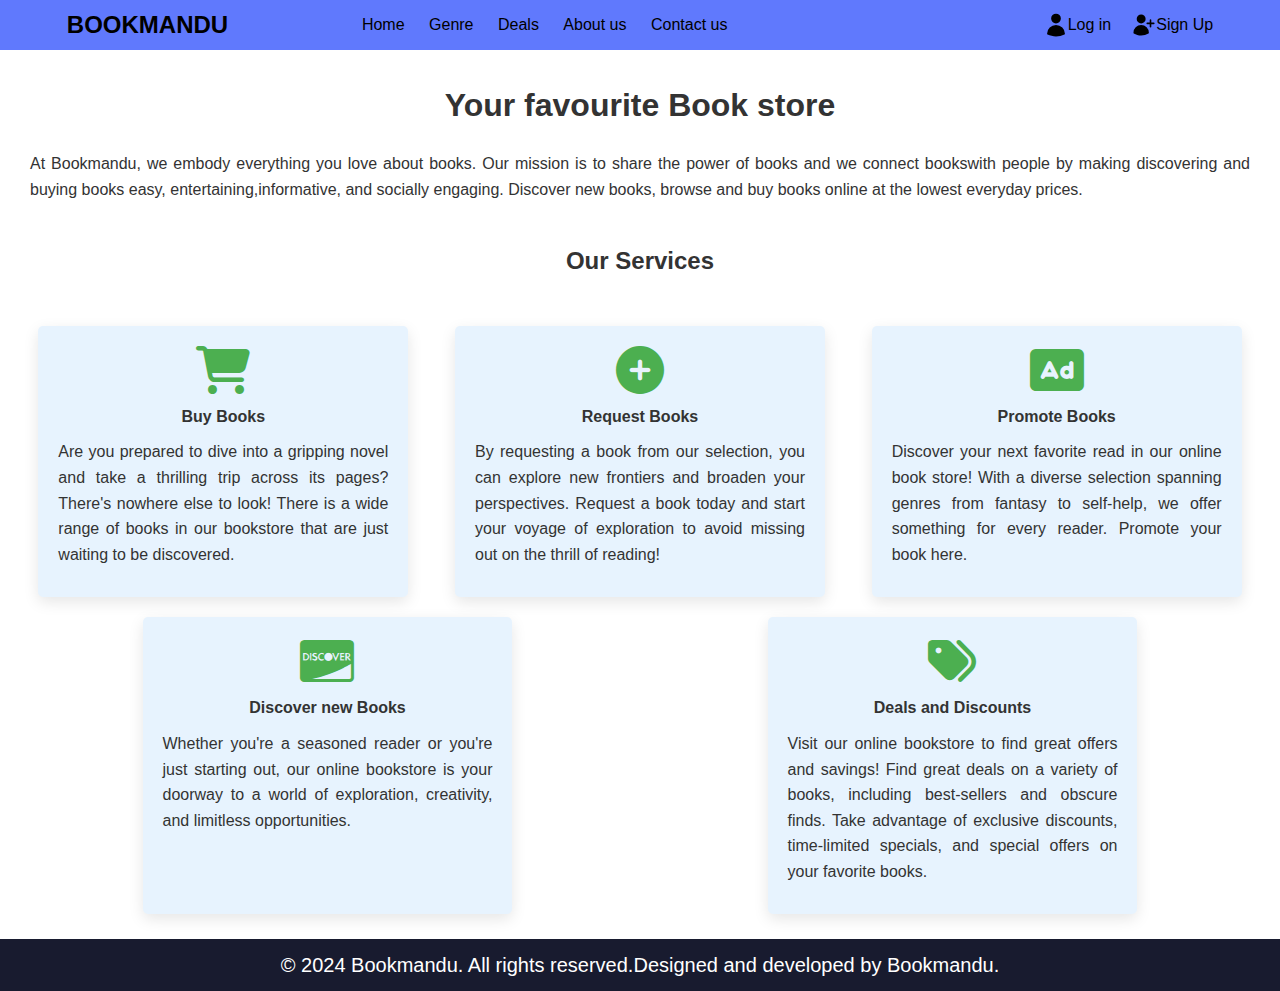
<file: pages/aboutus.html>
<!DOCTYPE html>
<html lang="en">
  <head>
    <meta charset="UTF-8" />
    <meta name="viewport" content="width=device-width, initial-scale=1.0" />
    <link
      rel="stylesheet"
      href="https://cdnjs.cloudflare.com/ajax/libs/font-awesome/6.5.2/css/all.min.css"
    />
    <link rel="stylesheet" type="text/css" href="../css/index.css" />
    <link rel="stylesheet" type="text/css" href="../css/aboutus.css" />
    <link rel="stylesheet" type="text/css" href="../css/nav.css" />
    <link rel="stylesheet" type="text/css" href="../css/footer.css" />
    <title>About us</title>
  </head>
  <body>
    <nav class="navbar">
      <div class="navbar-container">
        <div id="navbar-logo">BOOKMANDU</div>
        <div class="hamburger" onclick="toggleNavbar()">☰</div>

        <div class="navbar-links">
          <a href="../index.html" class="nav-link">Home</a>
          <a href="./genre.html" class="nav-link">Genre</a>
          <a href="./deals.html" class="nav-link">Deals</a>
          <a href="./aboutus.html" class="nav-link">About us</a>
          <a href="./contactUs.html" class="nav-link">Contact us</a>
        </div>
        <div class="navbar-auth">
          <a href="./login.html" class="auth-link login-icon"> Log in </a>
          <a href="./register.html" class="auth-link signup-icon"> Sign Up </a>
        </div>
      </div>
    </nav>
    <div class="top-topic">
      <h1>Your favourite Book store</h1>
      <p>
        At Bookmandu, we embody everything you love about books. Our mission is
        to share the power of books and we connect bookswith people by making
        discovering and buying books easy, entertaining,informative, and
        socially engaging. Discover new books, browse and buy books online at
        the lowest everyday prices.
      </p>
    </div>
    <h2>Our Services</h2>
    <div class="service-container">
      <div class="buy-container">
        <i class="fa-solid fa-cart-shopping fa-3x"></i>
        <h4><b>Buy Books</b></h4>
        <p>
          Are you prepared to dive into a gripping novel and take a thrilling
          trip across its pages? There's nowhere else to look! There is a wide
          range of books in our bookstore that are just waiting to be
          discovered.
        </p>
      </div>
      <div class="request-container">
        <i class="fa-solid fa-circle-plus fa-3x"></i>
        <h4><b>Request Books</b></h4>
        <p>
          By requesting a book from our selection, you can explore new frontiers
          and broaden your perspectives. Request a book today and start your
          voyage of exploration to avoid missing out on the thrill of reading!
        </p>
      </div>
      <div class="promote-container">
        <i class="fa-solid fa-rectangle-ad fa-3x"></i>
        <h4><b>Promote Books</b></h4>
        <p>
          Discover your next favorite read in our online book store! With a
          diverse selection spanning genres from fantasy to self-help, we offer
          something for every reader. Promote your book here.
        </p>
      </div>
      <div class="discover-container">
        <i class="fa-brands fa-cc-discover fa-3x"></i>
        <h4><b>Discover new Books</b></h4>
        <p>
          Whether you're a seasoned reader or you're just starting out, our
          online bookstore is your doorway to a world of exploration,
          creativity, and limitless opportunities.
        </p>
      </div>
      <div class="deals-container">
        <i class="fa-solid fa-tags fa-3x"></i>
        <h4><b>Deals and Discounts</b></h4>
        <p>
          Visit our online bookstore to find great offers and savings! Find
          great deals on a variety of books, including best-sellers and obscure
          finds. Take advantage of exclusive discounts, time-limited specials,
          and special offers on your favorite books.
        </p>
      </div>
    </div>
    <!-- footer -->
    <footer class="site-footer">
      <p>&copy; 2024 Bookmandu. All rights reserved.</p>
      <p>Designed and developed by Bookmandu.</p>
    </footer>
  </body>
</html>
<script>
  function toggleNavbar() {
    document.querySelector(".navbar-links").classList.toggle("open");
    document.querySelector(".navbar-auth").classList.toggle("open");
  }
</script>
</file>
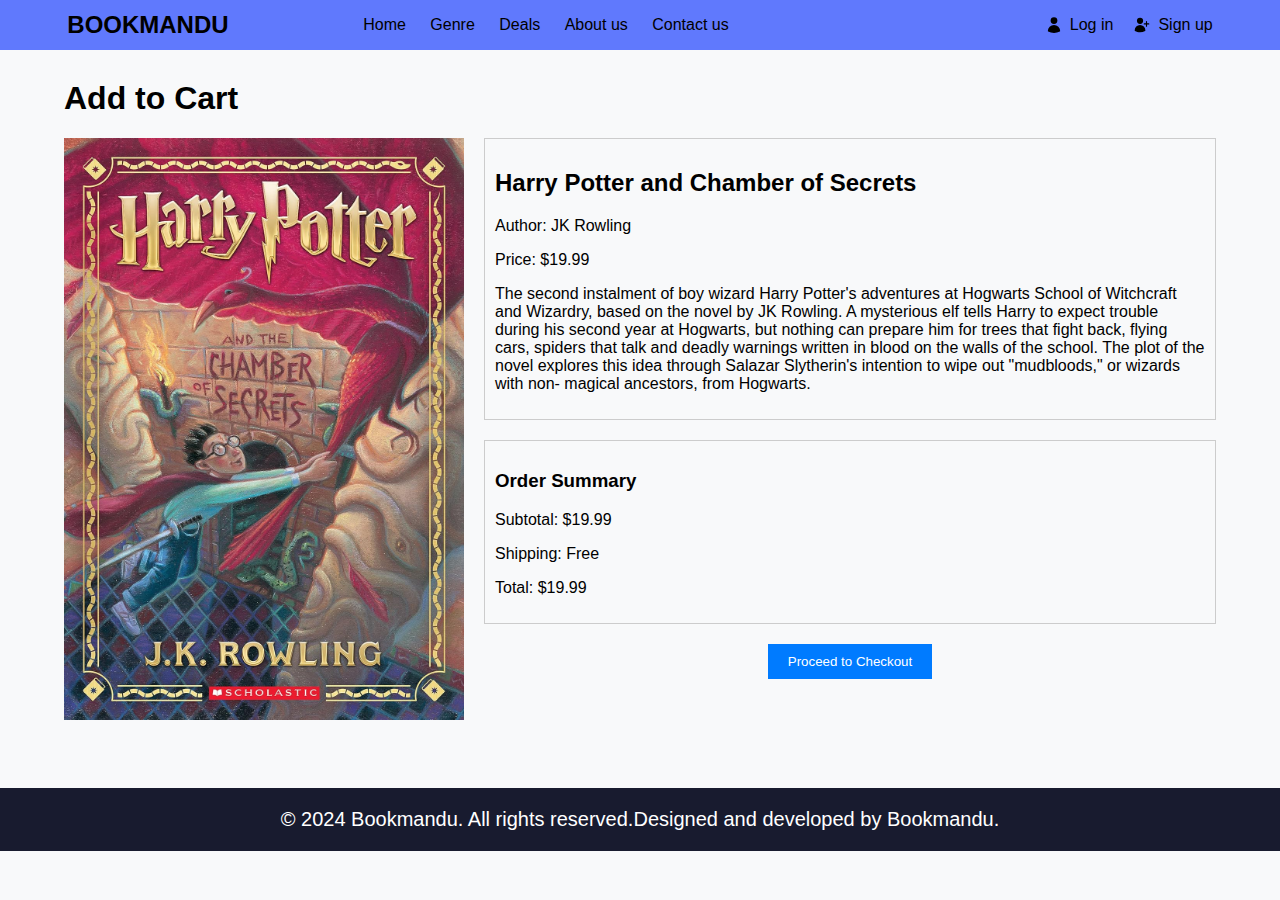
<file: pages/addToCart.html>
<!DOCTYPE html>
<html lang="en">
  <head>
    <meta charset="UTF-8" />
    <meta name="viewport" content="width=device-width, initial-scale=1.0" />
    <title>Add To Cart</title>
    <link rel="stylesheet" type="text/css" href="../css/index.css" />
    <link rel="stylesheet" type="text/css" href="../css/nav.css" />
    <link rel="stylesheet" type="text/css" href="../css/footer.css" />
    <link rel="stylesheet" href="../css/addToCart.css" />
  </head>
  <body>
    <nav class="navbar">
      <div class="navbar-container">
        <div id="navbar-logo">BOOKMANDU</div>
        <div class="hamburger" onclick="toggleNavbar()">☰</div>

        <div class="navbar-links">
          <a href="../index.html" class="nav-link">Home</a>
          <a href="./genre.html" class="nav-link">Genre</a>
          <a href="./deals.html" class="nav-link">Deals</a>
          <a href="./aboutus.html" class="nav-link">About us</a>
          <a href="./contactUs.html" class="nav-link">Contact us</a>
        </div>
        <div class="navbar-auth">
          <a href="login.html" class="auth-link login-icon">Log in</a>
          <a href="register.html" class="auth-link signup-icon">Sign up</a>
        </div>
      </div>
    </nav>

    <div>
      <h1 class="textLeft">Add to Cart</h1>
    </div>

    <div class="container">
      <div class="left-side">
        <img src="../assets/img/harry.jpg" alt="Book Image" />
      </div>
      <div class="right-side">
        <div class="book-details">
          <h2>Harry Potter and Chamber of Secrets</h2>
          <p>Author: JK Rowling</p>
          <p>Price: $19.99</p>
          <p>
            The second instalment of boy wizard Harry Potter's adventures at
            Hogwarts School of Witchcraft and Wizardry, based on the novel by JK
            Rowling. A mysterious elf tells Harry to expect trouble during his
            second year at Hogwarts, but nothing can prepare him for trees that
            fight back, flying cars, spiders that talk and deadly warnings
            written in blood on the walls of the school. The plot of the novel
            explores this idea through Salazar Slytherin's intention to wipe out
            "mudbloods," or wizards with non- magical ancestors, from Hogwarts.
          </p>
        </div>
        <div class="order-summary">
          <h3>Order Summary</h3>
          <p>Subtotal: $19.99</p>
          <p>Shipping: Free</p>
          <p>Total: $19.99</p>
        </div>
        <div class="proceed-checkout">
          <button>Proceed to Checkout</button>
        </div>
      </div>
    </div>

    <footer class="site-footer">
      <p>&copy; 2024 Bookmandu. All rights reserved.</p>
      <p>Designed and developed by Bookmandu.</p>
    </footer>
  </body>
</html>
<script>
  function toggleNavbar() {
    document.querySelector(".navbar-links").classList.toggle("open");
    document.querySelector(".navbar-auth").classList.toggle("open");
  }
</script>
</file>
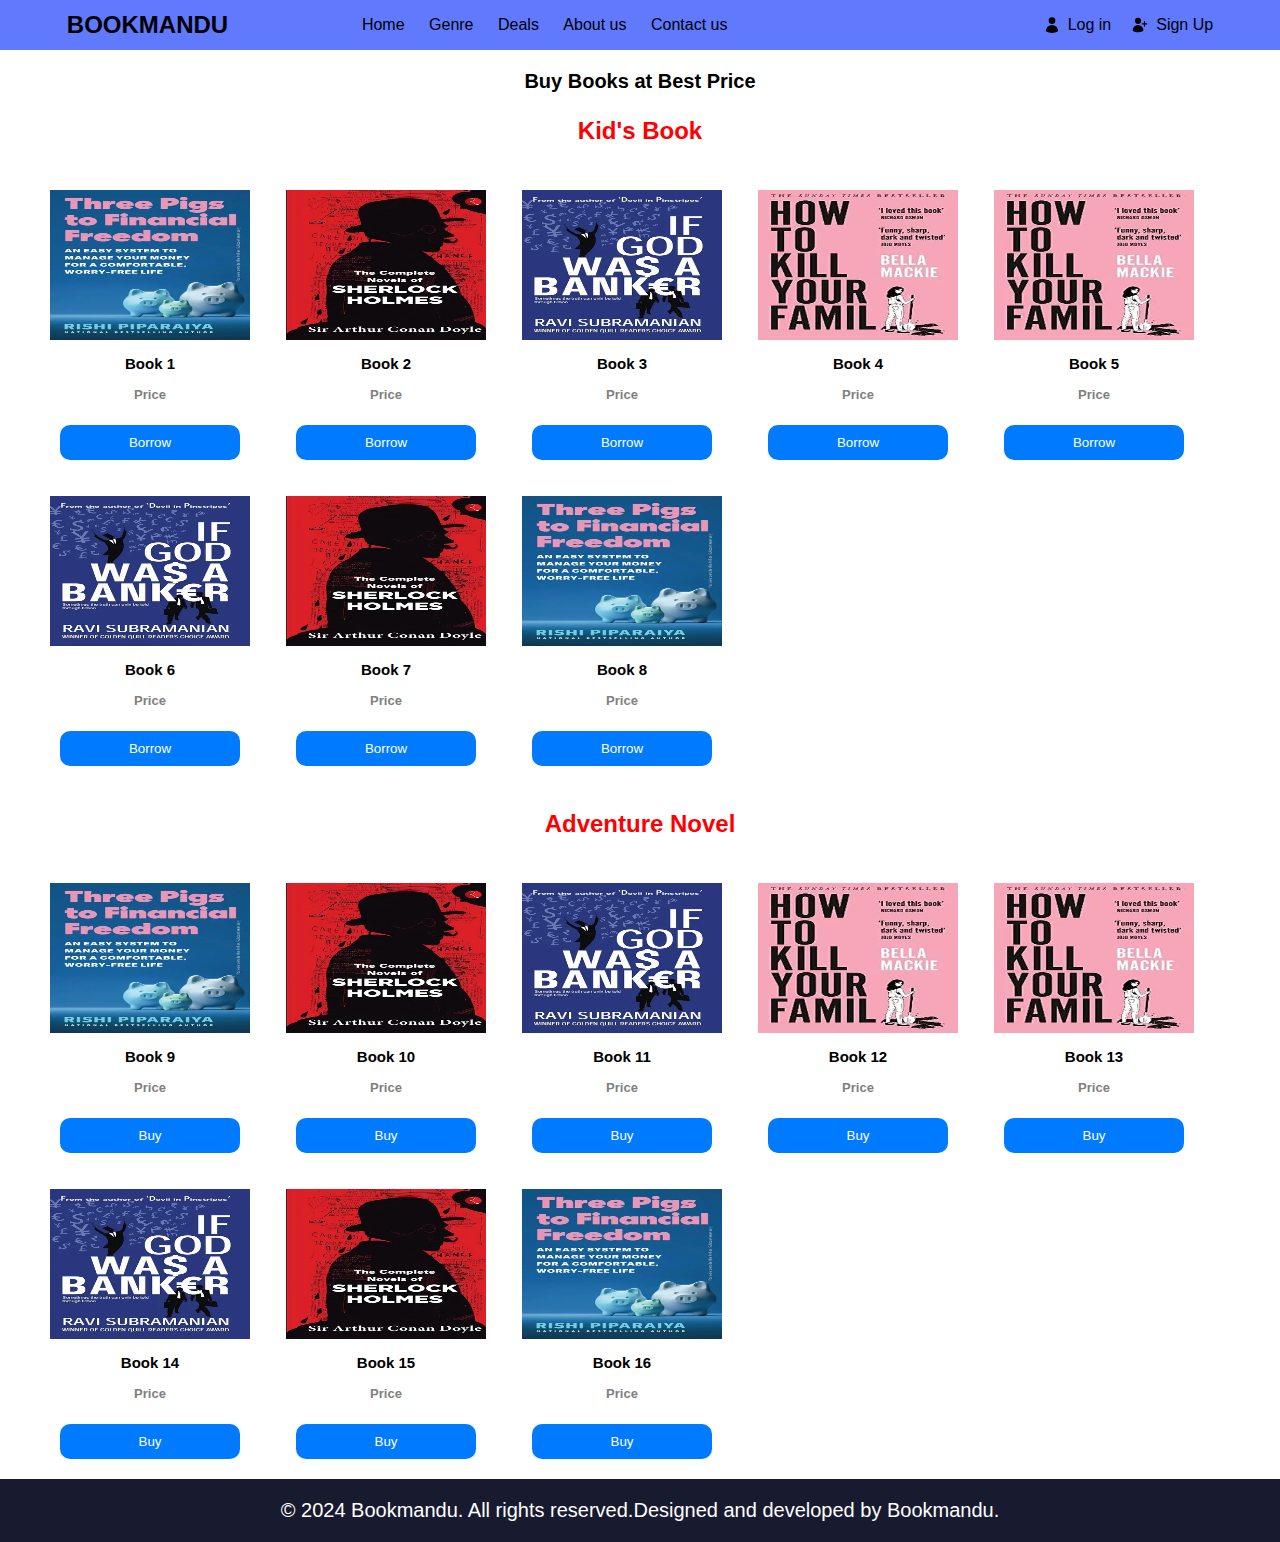
<file: pages/buyBook.html>
<!DOCTYPE html>
<html lang="en">
  <head>
    <meta charset="UTF-8" />
    <meta name="viewport" content="width=device-width, initial-scale=1.0" />
    <link rel="stylesheet" type="text/css" href="../css/index.css" />
    <link rel="stylesheet" type="text/css" href="../css/nav.css" />
    <link rel="stylesheet" type="text/css" href="../css/footer.css" />
    <link rel="stylesheet" type="text/css" href="../css/buyBook.css" />

    <title>buyBooks</title>
  </head>
  <body>
    <nav class="navbar">
      <div class="navbar-container">
        <div id="navbar-logo">BOOKMANDU</div>
        <div class="hamburger" onclick="toggleNavbar()">☰</div>

        <div class="navbar-links">
          <a href="../index.html" class="nav-link">Home</a>
          <a href="./genre.html" class="nav-link">Genre</a>
          <a href="./deals.html" class="nav-link">Deals</a>
          <a href="./aboutus.html" class="nav-link">About us</a>
          <a href="../pages/contactUs.html" class="nav-link">Contact us</a>
        </div>
        <div class="navbar-auth">
          <a href="pages/login.html" class="auth-link login-icon"> Log in </a>
          <a href="pages/register.html" class="auth-link signup-icon">
            Sign Up
          </a>
        </div>
      </div>
    </nav>
    <p class="buy-title">Buy Books at Best Price</p>
    <p class="buy-subtitle">Kid's Book</p>
    <div class="product-grid">
      <div class="product-card">
        <div class="product-image">
          <img src="../assets/img/booklist/book1.png" />
        </div>
        <p class="book-name">Book 1</p>
        <p class="book-price">Price</p>
        <button class="add-to-cart-btn">Borrow</button>
      </div>
      <div class="product-card">
        <div class="product-image">
          <img src="../assets/img/booklist/book2.png" />
        </div>
        <p class="book-name">Book 2</p>
        <p class="book-price">Price</p>
        <button class="add-to-cart-btn">Borrow</button>
      </div>
      <div class="product-card">
        <div class="product-image">
          <img src="../assets/img/booklist/book3.png" />
        </div>
        <p class="book-name">Book 3</p>
        <p class="book-price">Price</p>
        <button class="add-to-cart-btn">Borrow</button>
      </div>
      <div class="product-card">
        <div class="product-image">
          <img src="../assets/img/booklist/book4.png" />
        </div>
        <p class="book-name">Book 4</p>
        <p class="book-price">Price</p>
        <button class="add-to-cart-btn">Borrow</button>
      </div>
      <div class="product-card">
        <div class="product-image">
          <img src="../assets/img/booklist/book5.png" />
        </div>
        <p class="book-name">Book 5</p>
        <p class="book-price">Price</p>
        <button class="add-to-cart-btn">Borrow</button>
      </div>
      <div class="product-card">
        <div class="product-image">
          <img src="../assets/img/booklist/book3.png" />
        </div>
        <p class="book-name">Book 6</p>
        <p class="book-price">Price</p>
        <button class="add-to-cart-btn">Borrow</button>
      </div>
      <div class="product-card">
        <div class="product-image">
          <img src="../assets/img/booklist/book2.png" />
        </div>
        <p class="book-name">Book 7</p>
        <p class="book-price">Price</p>
        <button class="add-to-cart-btn">Borrow</button>
      </div>
      <div class="product-card">
        <div class="product-image">
          <img src="../assets/img/booklist/book1.png" />
        </div>
        <p class="book-name">Book 8</p>
        <p class="book-price">Price</p>
        <button class="add-to-cart-btn">Borrow</button>
      </div>
    </div>
    <p class="buy-subtitle">Adventure Novel</p>
    <div class="product-grid">
      <div class="product-card">
        <div class="product-image">
          <img src="../assets/img/booklist/book1.png" />
        </div>
        <p class="book-name">Book 9</p>
        <p class="book-price">Price</p>
        <button class="add-to-cart-btn">Buy</button>
      </div>
      <div class="product-card">
        <div class="product-image">
          <img src="../assets/img/booklist/book2.png" />
        </div>
        <p class="book-name">Book 10</p>
        <p class="book-price">Price</p>
        <button class="add-to-cart-btn">Buy</button>
      </div>
      <div class="product-card">
        <div class="product-image">
          <img src="../assets/img/booklist/book3.png" />
        </div>
        <p class="book-name">Book 11</p>
        <p class="book-price">Price</p>
        <button class="add-to-cart-btn">Buy</button>
      </div>
      <div class="product-card">
        <div class="product-image">
          <img src="../assets/img/booklist/book4.png" />
        </div>
        <p class="book-name">Book 12</p>
        <p class="book-price">Price</p>
        <button class="add-to-cart-btn">Buy</button>
      </div>
      <div class="product-card">
        <div class="product-image">
          <img src="../assets/img/booklist/book5.png" />
        </div>
        <p class="book-name">Book 13</p>
        <p class="book-price">Price</p>
        <button class="add-to-cart-btn">Buy</button>
      </div>
      <div class="product-card">
        <div class="product-image">
          <img src="../assets/img/booklist/book3.png" />
        </div>
        <p class="book-name">Book 14</p>
        <p class="book-price">Price</p>
        <button class="add-to-cart-btn">Buy</button>
      </div>
      <div class="product-card">
        <div class="product-image">
          <img src="../assets/img/booklist/book2.png" />
        </div>
        <p class="book-name">Book 15</p>
        <p class="book-price">Price</p>
        <button class="add-to-cart-btn">Buy</button>
      </div>
      <div class="product-card">
        <div class="product-image">
          <img src="../assets/img/booklist/book1.png" />
        </div>
        <p class="book-name">Book 16</p>
        <p class="book-price">Price</p>
        <button class="add-to-cart-btn">Buy</button>
      </div>
    </div>
  </body>
  <footer class="site-footer">
    <p>&copy; 2024 Bookmandu. All rights reserved.</p>
    <p>Designed and developed by Bookmandu.</p>
  </footer>
</html>
<script>
  function toggleNavbar() {
    document.querySelector(".navbar-links").classList.toggle("open");
    document.querySelector(".navbar-auth").classList.toggle("open");
  }
</script>
</file>
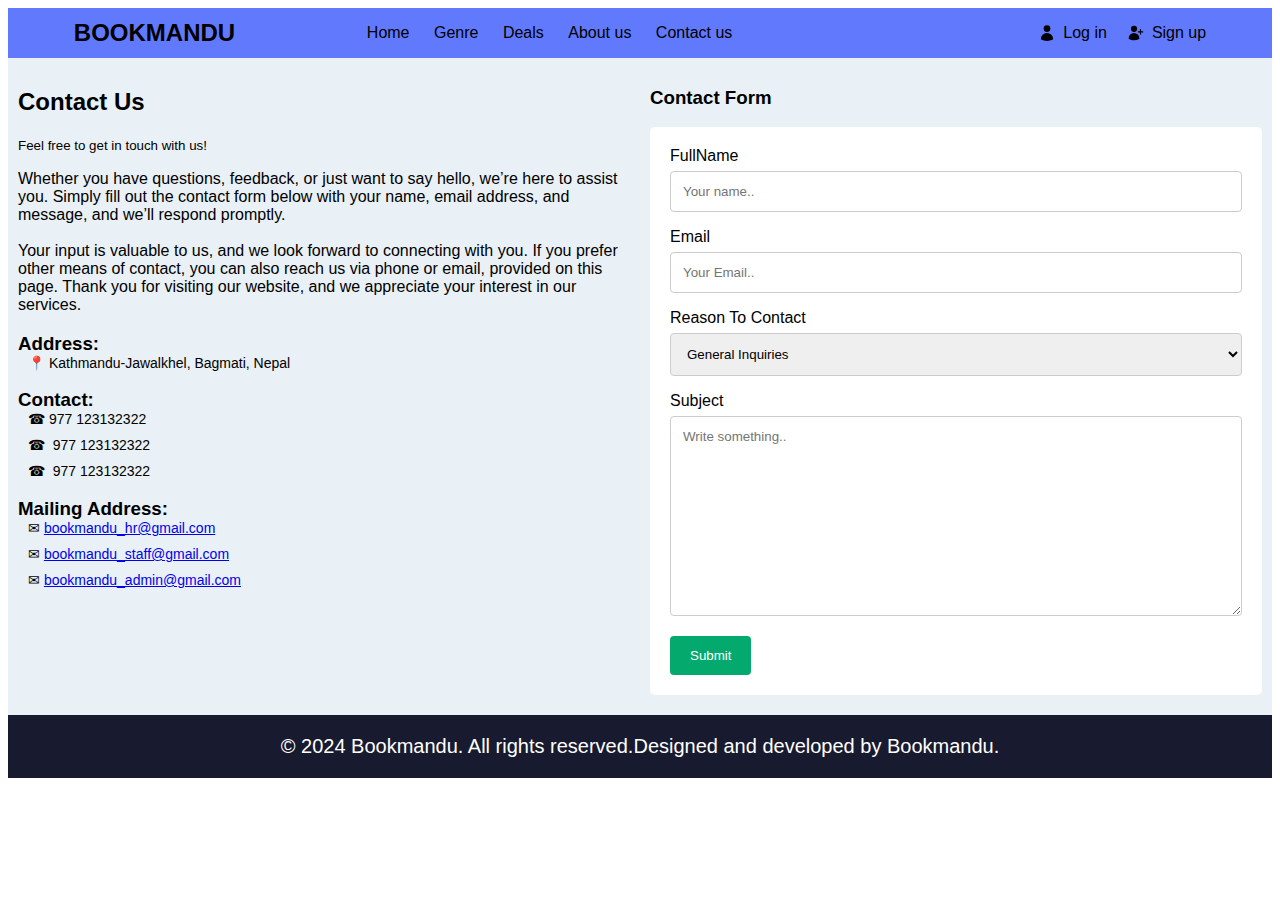
<file: pages/contactUs.html>
<!DOCTYPE html>
<html lang="en">
  <head>
    <meta charset="UTF-8" />
    <meta name="viewport" content="width=device-width, initial-scale=1.0" />
    <title>Contact Us</title>
    <link rel="stylesheet" type="text/css" href="../css/nav.css" />
    <link rel="stylesheet" type="text/css" href="../css/contact.css" />
    <link rel="stylesheet" type="text/css" href="../css/footer.css" />
  </head>

  <body>
    <nav class="navbar">
      <div class="navbar-container">
        <div id="navbar-logo">BOOKMANDU</div>
        <div class="hamburger" onclick="toggleNavbar()">☰</div>

        <div class="navbar-links">
          <a href="../index.html" class="nav-link">Home</a>
          <a href="./genre.html" class="nav-link">Genre</a>
          <a href="./deals.html" class="nav-link">Deals</a>
          <a href="./aboutus.html" class="nav-link">About us</a>
          <a href="./contactUs.html" class="nav-link">Contact us</a>
        </div>
        <div class="navbar-auth">
          <a href="./login.html" class="auth-link login-icon">Log in</a>
          <a href="./register.html" class="auth-link signup-icon">Sign up</a>
        </div>
      </div>
    </nav>
    <div class="row mainContent">
      <div class="column">
        <h2>Contact Us</h2>
        <small class="smallCSS">Feel free to get in touch with us! </small>
        <p>
          Whether you have questions, feedback, or just want to say hello, we’re
          here to assist you. Simply fill out the contact form below with your
          name, email address, and message, and we’ll respond promptly.<br /><br />

          Your input is valuable to us, and we look forward to connecting with
          you. If you prefer other means of contact, you can also reach us via
          phone or email, provided on this page. Thank you for visiting our
          website, and we appreciate your interest in our services.
        </p>

        <div>
          <div>
            <h3 class="contactSmallElement">Address:</h3>
            <ul class="no-bullets">
              <li>&#x1F4CD;&nbsp;Kathmandu-Jawalkhel, Bagmati, Nepal</li>
            </ul>
          </div>
          <div>
            <h3 class="contactSmallElement">Contact:</h3>
            <ul class="no-bullets">
              <li>&#9742;&nbsp;977 123132322</li>
              <li>&#9742;&nbsp; 977 123132322</li>
              <li>&#9742;&nbsp; 977 123132322</li>
            </ul>
          </div>
          <div>
            <h3 class="contactSmallElement">Mailing Address:</h3>
            <ul class="no-bullets">
              <li>
                &#9993;&nbsp;
                <a href="mailto:bookmandu_hr@gmail.com"
                  >bookmandu_hr@gmail.com
                </a>
              </li>
              <li>
                &#9993;&nbsp;
                <a href="mailto:bookmandu_staff@gmail.com"
                  >bookmandu_staff@gmail.com
                </a>
              </li>
              <li>
                &#9993;&nbsp;
                <a href="mailto:bookmandu_admin@gmail.com">
                  bookmandu_admin@gmail.com
                </a>
              </li>
            </ul>
          </div>
        </div>
      </div>

      <div class="column">
        <h3>Contact Form</h3>

        <div class="container">
          <form action="#">
            <label for="fullname">FullName</label>
            <input
              type="text"
              id="fullname"
              name="fullname"
              placeholder="Your name.."
              required
            />

            <label for="email">Email</label>
            <input
              type="email"
              id="email"
              name="email"
              placeholder="Your Email.."
              required
            />
            <br />

            <label for="reason">Reason To Contact</label>
            <select id="reason" required>
              <option value="general inquiries" selected>
                General Inquiries
              </option>
              <option value="complain">Complain</option>
              <option value="request">Request</option>
              <option value="others">Others</option>
            </select>

            <label for="subject">Subject</label>
            <textarea
              id="subject"
              name="subject"
              placeholder="Write something.."
              style="height: 200px"
              required
            ></textarea>

            <input type="submit" value="Submit" />
          </form>
        </div>
      </div>
    </div>
    <footer class="site-footer">
      <p>&copy; 2024 Bookmandu. All rights reserved.</p>
      <p>Designed and developed by Bookmandu.</p>
    </footer>
  </body>
</html>
<script>
  function toggleNavbar() {
    document.querySelector(".navbar-links").classList.toggle("open");
    document.querySelector(".navbar-auth").classList.toggle("open");
  }
</script>
</file>
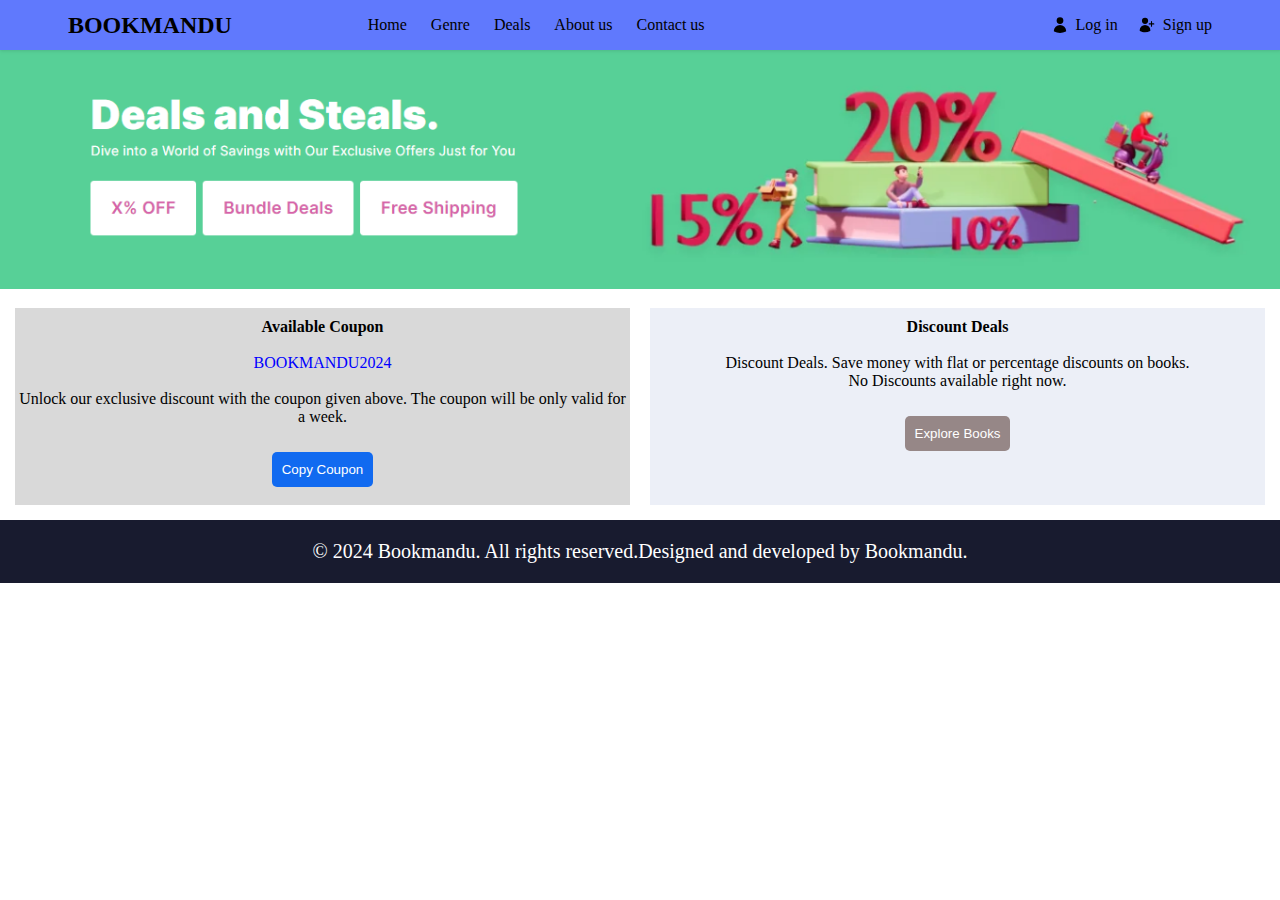
<file: pages/deals.html>
<!DOCTYPE html>
<html lang="en">
  <head>
    <meta charset="UTF-8" />
    <meta name="viewport" content="width=device-width, initial-scale=1.0" />
    <title>Deals</title>
    <link rel="stylesheet" type="text/css" href="../css/nav.css" />
    <link rel="stylesheet" type="text/css" href="../css/authentication.css" />
    <link rel="stylesheet" type="text/css" href="../css/footer.css" />
    <link rel="stylesheet" type="text/css" href="../css/deals.css" />
  </head>

  <body>
    <nav class="navbar">
      <div class="navbar-container">
        <div id="navbar-logo">BOOKMANDU</div>
        <div class="hamburger" onclick="toggleNavbar()">☰</div>

        <div class="navbar-links">
          <a href="../index.html" class="nav-link">Home</a>
          <a href="./genre.html" class="nav-link">Genre</a>
          <a href="./deals.html" class="nav-link">Deals</a>
          <a href="./aboutus.html" class="nav-link">About us</a>
          <a href="./contactUs.html" class="nav-link">Contact us</a>
        </div>
        <div class="navbar-auth">
          <a href="./login.html" class="auth-link login-icon">Log in</a>
          <a href="./register.html" class="auth-link signup-icon">Sign up</a>
        </div>
      </div>
    </nav>
    <div class="dealsBody">
      <div class="dealsImageDiv">
        <img class="dealsImage" src="../assets/img/deals.png" alt="Deals" />
      </div>
      <div class="divContent">
        <div class="leftDiv">
          <b>Available Coupon</b>
          <br /><br />
          <span class="coupon">BOOKMANDU2024</span>
          <br /><br />
          Unlock our exclusive discount with the coupon given above. The coupon
          will be only valid for a week.
          <br /><br />
          <button id="copyCouponBtn">Copy Coupon</button>
        </div>
        <div class="rightDiv">
          <b>Discount Deals</b>
          <br /><br />
          Discount Deals. Save money with flat or percentage discounts on books.
          <br />
          No Discounts available right now.
          <br /><br />
          <button id="discountDealsBtn">Explore Books</button>
        </div>
      </div>
    </div>
    <footer class="site-footer">
      <p>&copy; 2024 Bookmandu. All rights reserved.</p>
      <p>Designed and developed by Bookmandu.</p>
    </footer>
  </body>
</html>
<script>
  function toggleNavbar() {
    document.querySelector(".navbar-links").classList.toggle("open");
    document.querySelector(".navbar-auth").classList.toggle("open");
  }
</script>
</file>
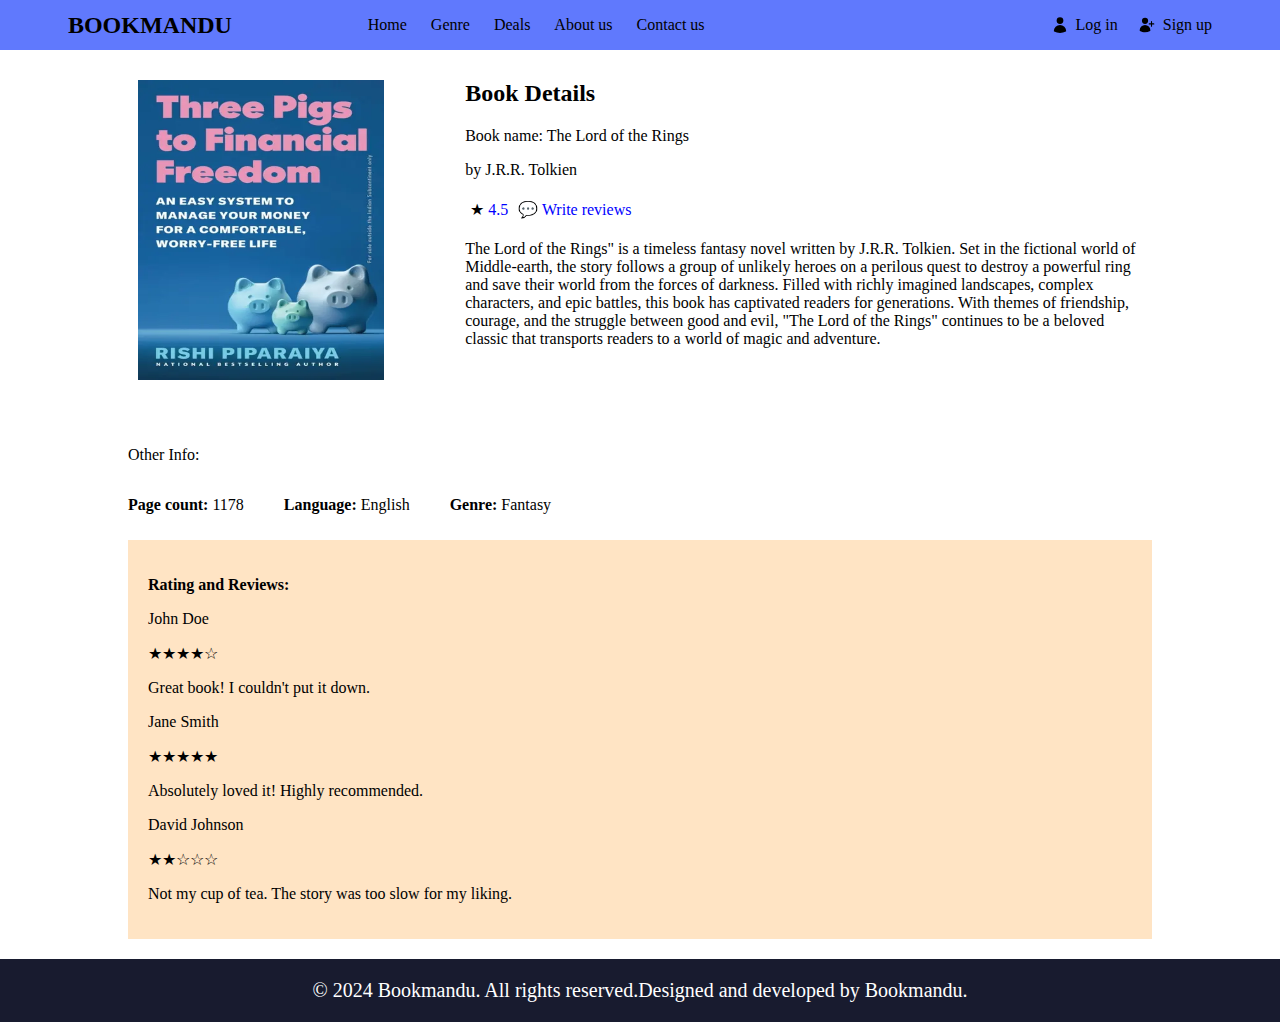
<file: pages/details.html>
<!DOCTYPE html>
<html lang="en">

<head>
    <meta charset="UTF-8" />
    <meta name="viewport" content="width=device-width, initial-scale=1.0" />
    <title>Details</title>
    <link rel="stylesheet" type="text/css" href="../css/nav.css" />
    <link rel="stylesheet" type="text/css" href="../css/authentication.css" />
    <link rel="stylesheet" type="text/css" href="../css/details.css" />
    <link rel="stylesheet" type="text/css" href="../css/footer.css" />
</head>

<body>
    <nav class="navbar">
        <div class="navbar-container">
            <div id="navbar-logo">BOOKMANDU</div>
            <div class="navbar-links">
                <a href="../index.html" class="nav-link">Home</a>
                <a href="./genre.html" class="nav-link">Genre</a>
                <a href="./deals.html" class="nav-link">Deals</a>
                <a href="./aboutus.html" class="nav-link">About us</a>
                <a href="./contactUs.html" class="nav-link">Contact us</a>
            </div>
            <div class="navbar-auth">
                <a href="login.html" class="auth-link login-icon">Log in</a>
                <a href="register.html" class="auth-link signup-icon">Sign up</a>
            </div>
        </div>
    </nav>
    <div class="container">
        <div class="book-image-section">
            <img class="bookSmallImage" src="../assets/img/booklist/book1.png" alt="Book Image">
        </div>
        <div class="book-details-section">
            <h2>Book Details</h2>
            <p>Book name: The Lord of the Rings</p>
            <p>by J.R.R. Tolkien</p>
            <div class="info-row">
                <p><span>&#9733;</span> 4.5</p>
                <p><span>&#128172;</span> Write reviews</p>
            </div>
            <div class="bookInfoDetails">
                <p>The Lord of the Rings" is a timeless fantasy novel written by J.R.R. Tolkien. Set in the fictional
                    world
                    of Middle-earth, the story follows a group of unlikely heroes on a perilous quest to destroy a
                    powerful
                    ring and save their world from the forces of darkness. Filled with richly imagined landscapes,
                    complex
                    characters, and epic battles, this book has captivated readers for generations. With themes of
                    friendship, courage, and the struggle between good and evil, "The Lord of the Rings" continues to be
                    a
                    beloved classic that transports readers to a world of magic and adventure.</p>
            </div>
        </div>
    </div>
    <div class="container">
        <div class="book-info-section">
            <p>Other Info: </p>
            <div class="otherInfoRow">
                <p><b>Page count: </b>1178</p>
                <p><b>Language: </b>English</p>
                <p><b>Genre: </b>Fantasy</p>
            </div>
            <div class="reviews-section">
                <p><b>Rating and Reviews: </b></p>
                <div class="review">
                    <p class="review-author">John Doe</p>
                    <p class="review-rating">&#9733;&#9733;&#9733;&#9733;&#9734;</p>
                    <p class="review-content">Great book! I couldn't put it down.</p>
                </div>
                <div class="review">
                    <p class="review-author">Jane Smith</p>
                    <p class="review-rating">&#9733;&#9733;&#9733;&#9733;&#9733;</p>
                    <p class="review-content">Absolutely loved it! Highly recommended.</p>
                </div>
                <div class="review">
                    <p class="review-author">David Johnson</p>
                    <p class="review-rating">&#9733;&#9733;&#9734;&#9734;&#9734;</p>
                    <p class="review-content">Not my cup of tea. The story was too slow for my liking.</p>
                </div>
            </div>
        </div>
    </div>
    <footer class="site-footer">
        <p>&copy; 2024 Bookmandu. All rights reserved. </p>
        <p>Designed and developed by Bookmandu.</p>
    </footer>
</body>

</html>
</file>
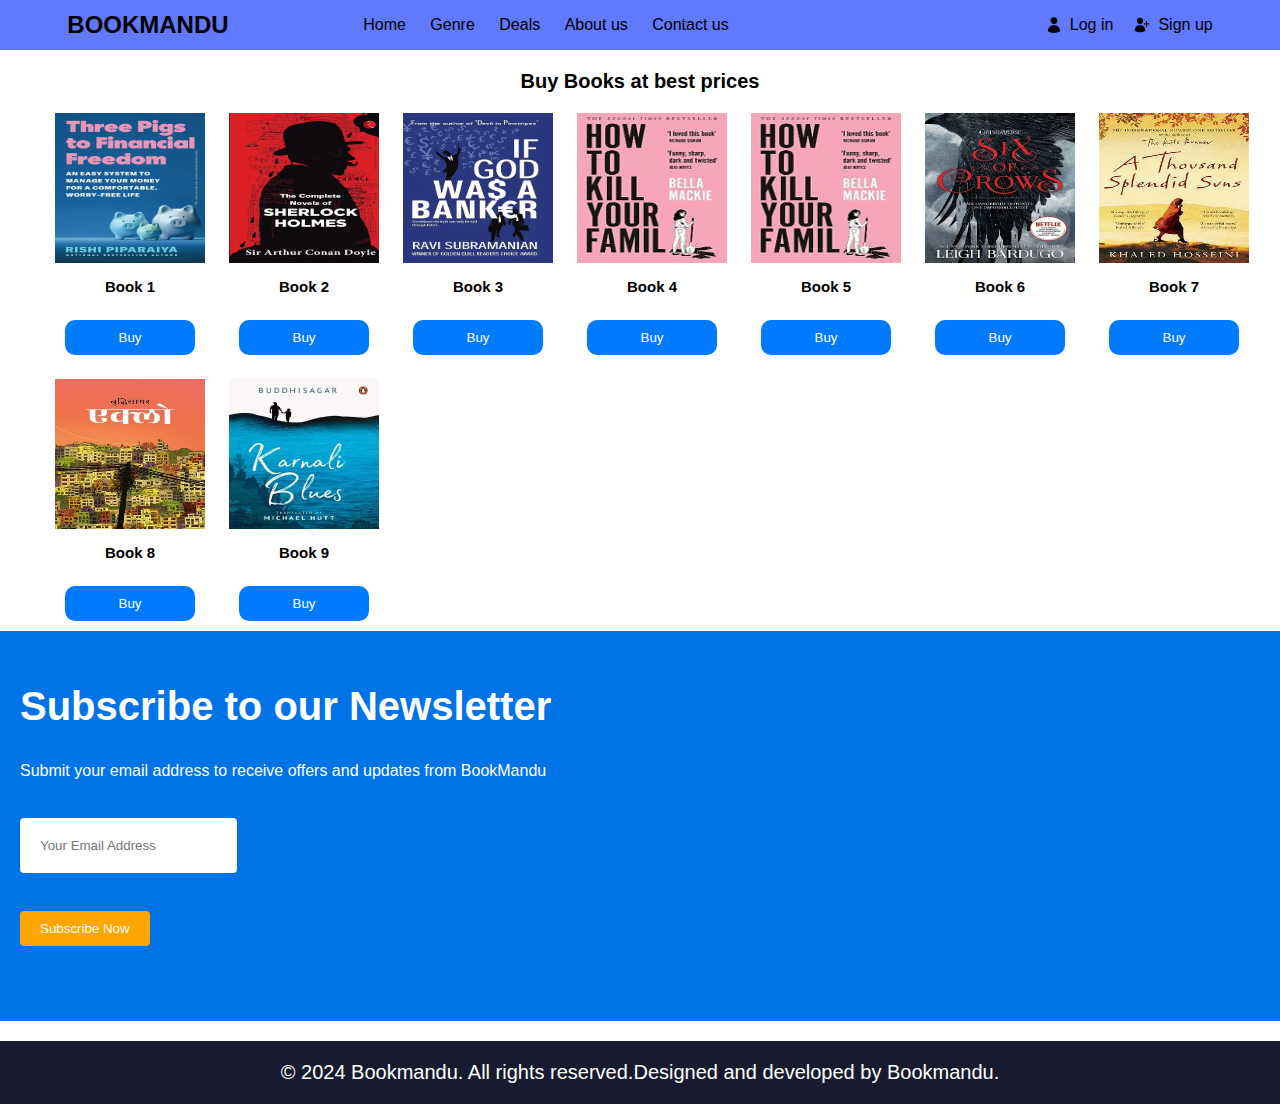
<file: pages/genre.html>
<!DOCTYPE html>
<html lang="en">
  <head>
    <meta charset="UTF-8" />
    <meta name="viewport" content="width=device-width, initial-scale=1.0" />
    <title>Genre</title>
    <link rel="stylesheet" type="text/css" href="../css/nav.css" />
    <link rel="stylesheet" type="text/css" href="../css/footer.css" />
    <link rel="stylesheet" type="text/css" href="../css/genre.css" />
    <link rel="stylesheet" type="text/css" href="../css/index.css" />
  </head>
  <body>
    <nav class="navbar">
      <div class="navbar-container">
        <div id="navbar-logo">BOOKMANDU</div>
        <div class="hamburger" onclick="toggleNavbar()">☰</div>

        <div class="navbar-links">
          <a href="../index.html" class="nav-link">Home</a>
          <a href="./genre.html" class="nav-link">Genre</a>
          <a href="./deals.html" class="nav-link">Deals</a>
          <a href="./aboutus.html" class="nav-link">About us</a>
          <a href="./contactUs.html" class="nav-link">Contact us</a>
        </div>
        <div class="navbar-auth">
          <a href="./login.html" class="auth-link login-icon">Log in</a>
          <a href="./register.html" class="auth-link signup-icon">Sign up</a>
        </div>
      </div>
    </nav>
    <div class="genre-wrapper">
      <p class="page-title">Buy Books at best prices</p>

      <div class="genre-container">
        <div class="genre-grid">
          <div class="genre-card">
            <div class="genre-image">
              <img src="../assets/img/booklist/book1.png" />
            </div>
            <p class="genre-name">Book 1</p>
            <button class="add-to-cart-btn">Buy</button>
          </div>
        </div>
        <div class="genre-grid">
          <div class="genre-card">
            <div class="genre-image">
              <img src="../assets/img/booklist/book2.png" />
            </div>
            <p class="genre-name">Book 2</p>
            <button class="add-to-cart-btn">Buy</button>
          </div>
        </div>
        <div class="genre-grid">
          <div class="genre-card">
            <div class="genre-image">
              <img src="../assets/img/booklist/book3.png" />
            </div>
            <p class="genre-name">Book 3</p>
            <button class="add-to-cart-btn">Buy</button>
          </div>
        </div>
        <div class="genre-grid">
          <div class="genre-card">
            <div class="genre-image">
              <img src="../assets/img/booklist/book4.png" />
            </div>
            <p class="genre-name">Book 4</p>
            <button class="add-to-cart-btn">Buy</button>
          </div>
        </div>
        <div class="genre-grid">
          <div class="genre-card">
            <div class="genre-image">
              <img src="../assets/img/booklist/book5.png" />
            </div>
            <p class="genre-name">Book 5</p>
            <button class="add-to-cart-btn">Buy</button>
          </div>
        </div>
        <div class="genre-grid">
          <div class="genre-card">
            <div class="genre-image">
              <img src="../assets/img/booklist/book6.png" />
            </div>
            <p class="genre-name">Book 6</p>
            <button class="add-to-cart-btn">Buy</button>
          </div>
        </div>
        <div class="genre-grid">
          <div class="genre-card">
            <div class="genre-image">
              <img src="../assets/img/booklist/book7.png" />
            </div>
            <p class="genre-name">Book 7</p>
            <button class="add-to-cart-btn">Buy</button>
          </div>
        </div>
        <div class="genre-grid">
          <div class="genre-card">
            <div class="genre-image">
              <img src="../assets/img/booklist/book8.png" />
            </div>
            <p class="genre-name">Book 8</p>
            <button class="add-to-cart-btn">Buy</button>
          </div>
        </div>
        <div class="genre-grid">
          <div class="genre-card">
            <div class="genre-image">
              <img src="../assets/img/booklist/book9.png" />
            </div>
            <p class="genre-name">Book 9</p>
            <button class="add-to-cart-btn">Buy</button>
          </div>
        </div>
      </div>
    </div>
    <!-- feedback -->
    <div class="newsletter-container">
      <div class="newsletter-content">
        <h2>Subscribe to our Newsletter</h2>
        <p>
          Submit your email address to receive offers and updates from BookMandu
        </p>
        <input type="email" placeholder="Your Email Address" /><br />
        <button>Subscribe Now</button>
      </div>
    </div>
    <footer class="site-footer" ]>
      <p>&copy; 2024 Bookmandu. All rights reserved.</p>
      <p>Designed and developed by Bookmandu.</p>
    </footer>
  </body>
</html>
<script>
  function toggleNavbar() {
    document.querySelector(".navbar-links").classList.toggle("open");
    document.querySelector(".navbar-auth").classList.toggle("open");
  }
</script>
</file>
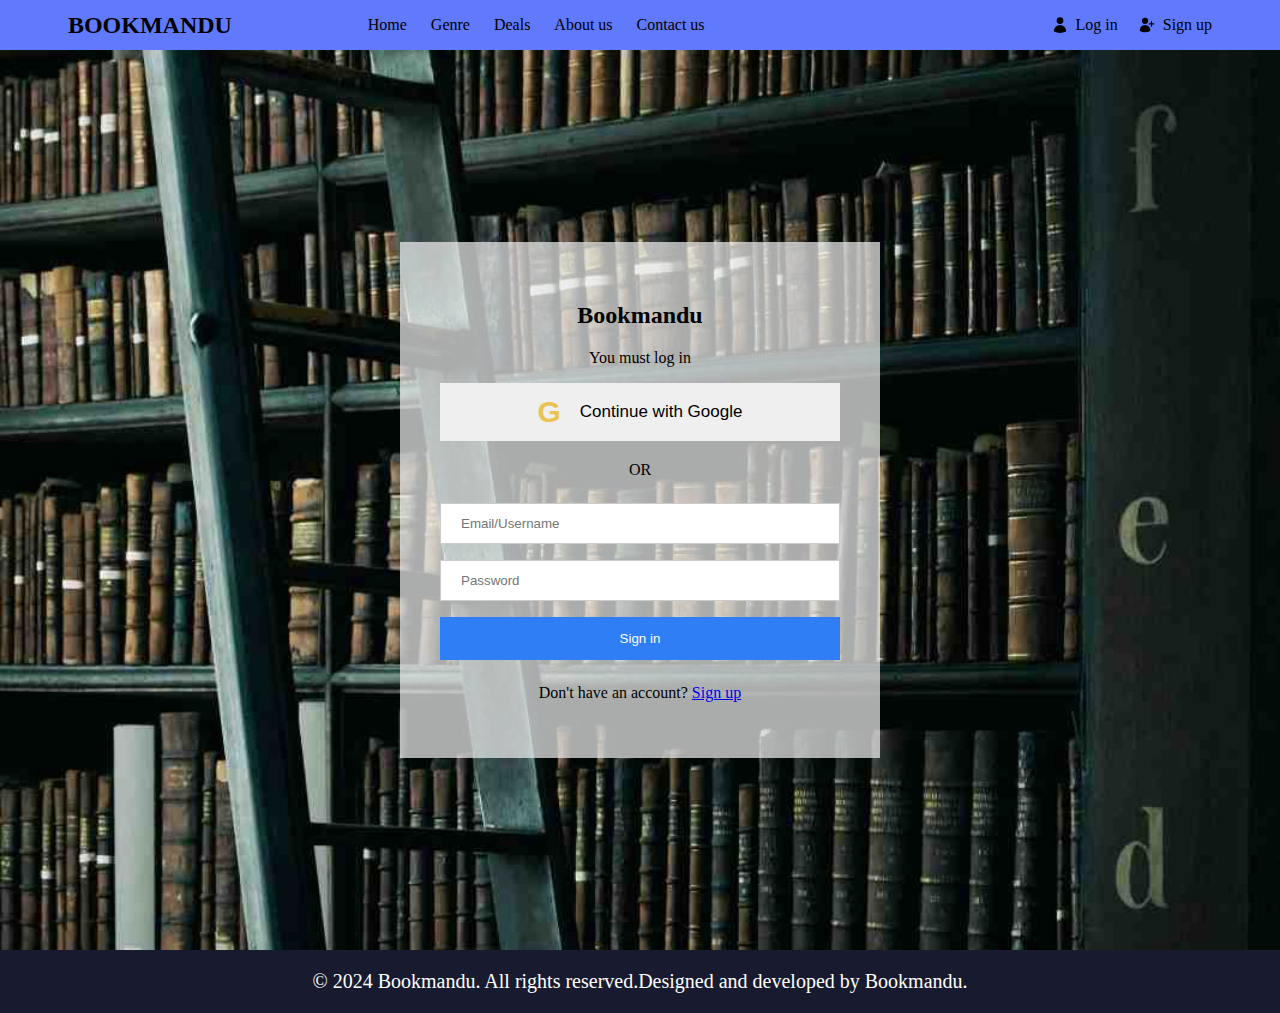
<file: pages/login.html>
<!DOCTYPE html>
<html lang="en">
  <head>
    <meta charset="UTF-8" />
    <meta name="viewport" content="width=device-width, initial-scale=1.0" />
    <title>Sign In</title>
    <link rel="stylesheet" type="text/css" href="../css/nav.css" />
    <link rel="stylesheet" type="text/css" href="../css/authentication.css" />
    <link rel="stylesheet" type="text/css" href="../css/footer.css" />
  </head>

  <body>
    <nav class="navbar">
      <div class="navbar-container">
        <div id="navbar-logo">BOOKMANDU</div>
        <div class="hamburger" onclick="toggleNavbar()">☰</div>

        <div class="navbar-links">
          <a href="../index.html" class="nav-link">Home</a>
          <a href="./genre.html" class="nav-link">Genre</a>
          <a href="./deals.html" class="nav-link">Deals</a>
          <a href="./aboutus.html" class="nav-link">About us</a>
          <a href="./contactUs.html" class="nav-link">Contact us</a>
        </div>
        <div class="navbar-auth">
          <a href="./login.html" class="auth-link login-icon">Log in</a>
          <a href="./register.html" class="auth-link signup-icon">Sign up</a>
        </div>
      </div>
    </nav>
    <div class="authentication-container">
      <div class="authentication-box">
        <h2>Bookmandu</h2>
        <p>You must log in</p>

        <button id="googleBtn">
          <span id="googleIcon">G</span>&nbsp;&nbsp;&nbsp;&nbsp;Continue with
          Google
        </button>
        <p>OR</p>
        <form action="/login" method="post">
          <input
            type="text"
            name="username"
            placeholder="Email/Username"
            required
          />
          <input
            type="password"
            name="password"
            placeholder="Password"
            required
          />

          <button id="submitButton" type="submit">Sign in</button>
        </form>

        <p>Don't have an account? <a href="./register.html">Sign up</a></p>
      </div>
    </div>
    <footer class="site-footer">
      <p>&copy; 2024 Bookmandu. All rights reserved.</p>
      <p>Designed and developed by Bookmandu.</p>
    </footer>
  </body>
</html>
<script>
  function toggleNavbar() {
    document.querySelector(".navbar-links").classList.toggle("open");
    document.querySelector(".navbar-auth").classList.toggle("open");
  }
</script>
</file>
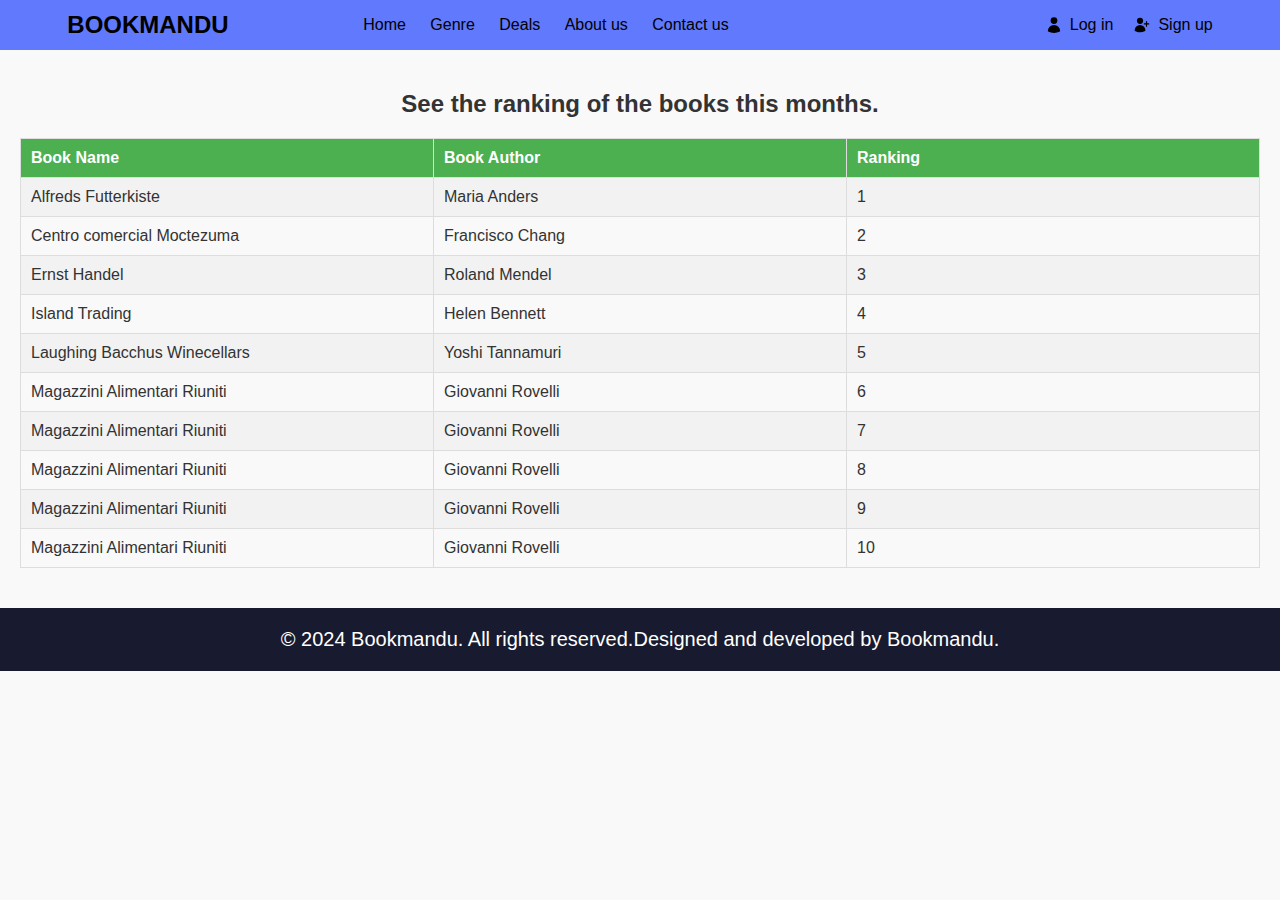
<file: pages/ranking.html>
<!DOCTYPE html>
<html lang="en">
  <head>
    <meta charset="UTF-8" />
    <meta name="viewport" content="width=device-width, initial-scale=1.0" />
    <title>Register</title>
    <link rel="stylesheet" type="text/css" href="../css/nav.css" />
    <link rel="stylesheet" type="text/css" href="../css/authentication.css" />
    <link rel="stylesheet" type="text/css" href="../css/footer.css" />
    <link rel="stylesheet" type="text/css" href="../css/ranking.css" />
  </head>

  <body>
    <nav class="navbar">
      <div class="navbar-container">
        <div id="navbar-logo">BOOKMANDU</div>
        <div class="hamburger" onclick="toggleNavbar()">☰</div>

        <div class="navbar-links">
          <a href="../index.html" class="nav-link">Home</a>
          <a href="./genre.html" class="nav-link">Genre</a>
          <a href="./deals.html" class="nav-link">Deals</a>
          <a href="./aboutus.html" class="nav-link">About us</a>
          <a href="./contactUs.html" class="nav-link">Contact us</a>
        </div>
        <div class="navbar-auth">
          <a href="./login.html" class="auth-link login-icon">Log in</a>
          <a href="./register.html" class="auth-link signup-icon">Sign up</a>
        </div>
      </div>
    </nav>
    <div class="ranking-container">
      <h2>See the ranking of the books this months.</h2>
      <table>
        <tr>
          <th>Book Name</th>
          <th>Book Author</th>
          <th>Ranking</th>
        </tr>
        <tr>
          <td>Alfreds Futterkiste</td>
          <td>Maria Anders</td>
          <td>1</td>
        </tr>
        <tr>
          <td>Centro comercial Moctezuma</td>
          <td>Francisco Chang</td>
          <td>2</td>
        </tr>
        <tr>
          <td>Ernst Handel</td>
          <td>Roland Mendel</td>
          <td>3</td>
        </tr>
        <tr>
          <td>Island Trading</td>
          <td>Helen Bennett</td>
          <td>4</td>
        </tr>
        <tr>
          <td>Laughing Bacchus Winecellars</td>
          <td>Yoshi Tannamuri</td>
          <td>5</td>
        </tr>
        <tr>
          <td>Magazzini Alimentari Riuniti</td>
          <td>Giovanni Rovelli</td>
          <td>6</td>
        </tr>
        <tr>
          <td>Magazzini Alimentari Riuniti</td>
          <td>Giovanni Rovelli</td>
          <td>7</td>
        </tr>
        <tr>
          <td>Magazzini Alimentari Riuniti</td>
          <td>Giovanni Rovelli</td>
          <td>8</td>
        </tr>
        <tr>
          <td>Magazzini Alimentari Riuniti</td>
          <td>Giovanni Rovelli</td>
          <td>9</td>
        </tr>
        <tr>
          <td>Magazzini Alimentari Riuniti</td>
          <td>Giovanni Rovelli</td>
          <td>10</td>
        </tr>
      </table>
    </div>
    <footer class="site-footer">
      <p>&copy; 2024 Bookmandu. All rights reserved.</p>
      <p>Designed and developed by Bookmandu.</p>
    </footer>
  </body>
</html>
<script>
  function toggleNavbar() {
    document.querySelector(".navbar-links").classList.toggle("open");
    document.querySelector(".navbar-auth").classList.toggle("open");
  }
</script>
</file>
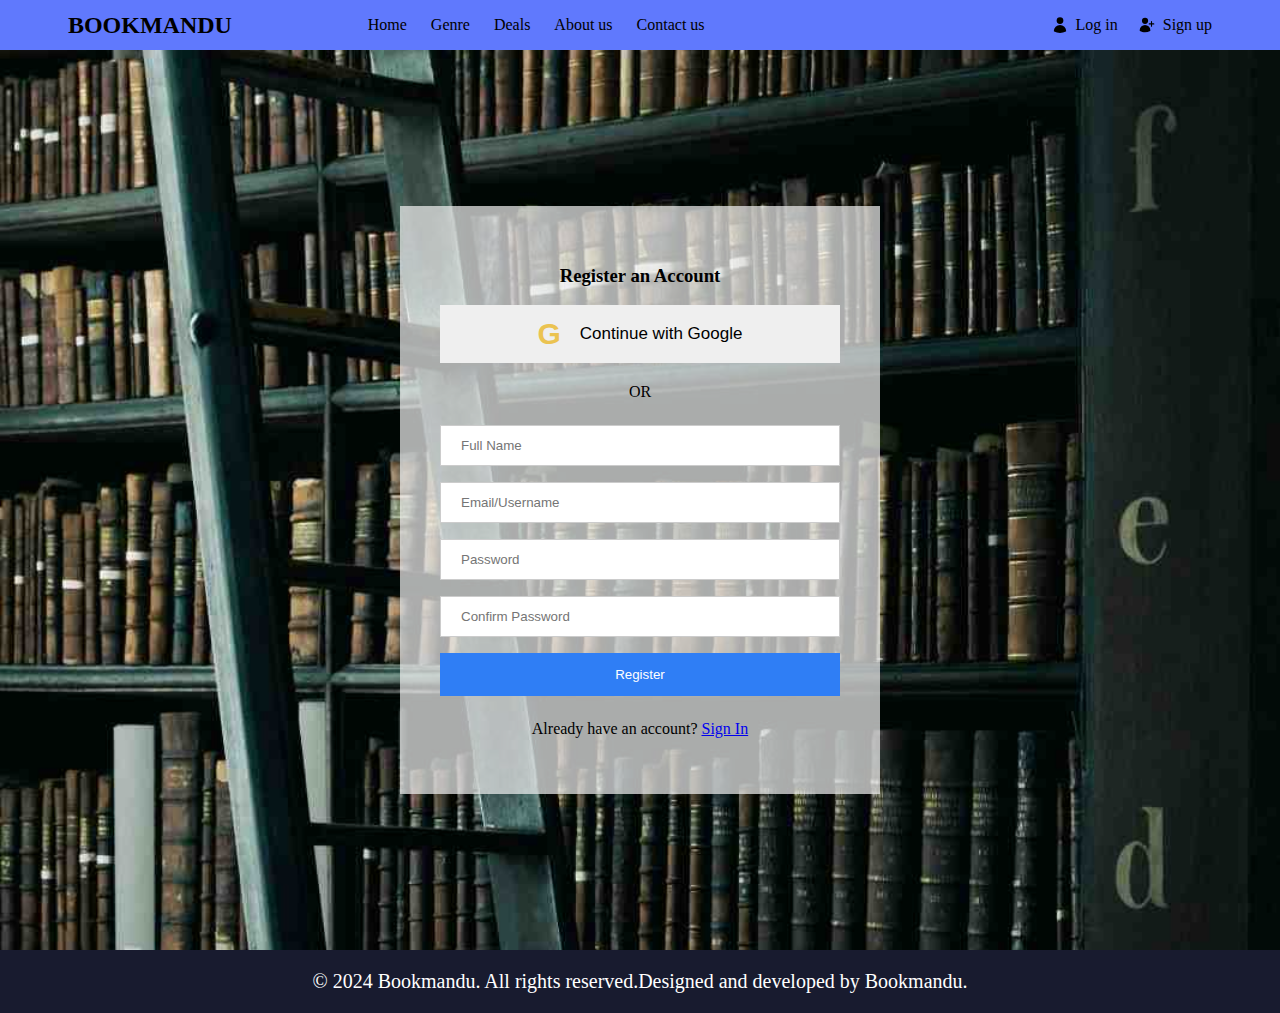
<file: pages/register.html>
<!DOCTYPE html>
<html lang="en">
  <head>
    <meta charset="UTF-8" />
    <meta name="viewport" content="width=device-width, initial-scale=1.0" />
    <title>Register</title>
    <link rel="stylesheet" type="text/css" href="../css/nav.css" />
    <link rel="stylesheet" type="text/css" href="../css/authentication.css" />
    <link rel="stylesheet" type="text/css" href="../css/footer.css" />
  </head>

  <body>
    <nav class="navbar">
      <div class="navbar-container">
        <div id="navbar-logo">BOOKMANDU</div>
        <div class="hamburger" onclick="toggleNavbar()">☰</div>

        <div class="navbar-links">
          <a href="../index.html" class="nav-link">Home</a>
          <a href="./genre.html" class="nav-link">Genre</a>
          <a href="./deals.html" class="nav-link">Deals</a>
          <a href="./aboutus.html" class="nav-link">About us</a>
          <a href="./contactUs.html" class="nav-link">Contact us</a>
        </div>
        <div class="navbar-auth">
          <a href="./login.html" class="auth-link login-icon">Log in</a>
          <a href="./register.html" class="auth-link signup-icon">Sign up</a>
        </div>
      </div>
    </nav>
    <div class="authentication-container">
      <div class="authentication-box">
        <h3>Register an Account</h3>

        <button id="googleBtn">
          <span id="googleIcon">G</span>&nbsp;&nbsp;&nbsp;&nbsp;Continue with
          Google
        </button>
        <p>OR</p>
        <form action="/register" method="post">
          <input type="text" name="fullName" placeholder="Full Name" required />
          <input
            type="text"
            name="username"
            placeholder="Email/Username"
            required
          />
          <input
            type="password"
            name="password"
            placeholder="Password"
            required
          />
          <input
            type="password"
            name="confirmPassword"
            placeholder="Confirm Password"
            required
          />

          <button id="registerButton" type="submit">Register</button>
        </form>

        <p>Already have an account? <a href="./login.html">Sign In</a></p>
      </div>
    </div>
    <footer class="site-footer">
      <p>&copy; 2024 Bookmandu. All rights reserved.</p>
      <p>Designed and developed by Bookmandu.</p>
    </footer>
  </body>
</html>
<script>
  function toggleNavbar() {
    document.querySelector(".navbar-links").classList.toggle("open");
    document.querySelector(".navbar-auth").classList.toggle("open");
  }
</script>
</file>
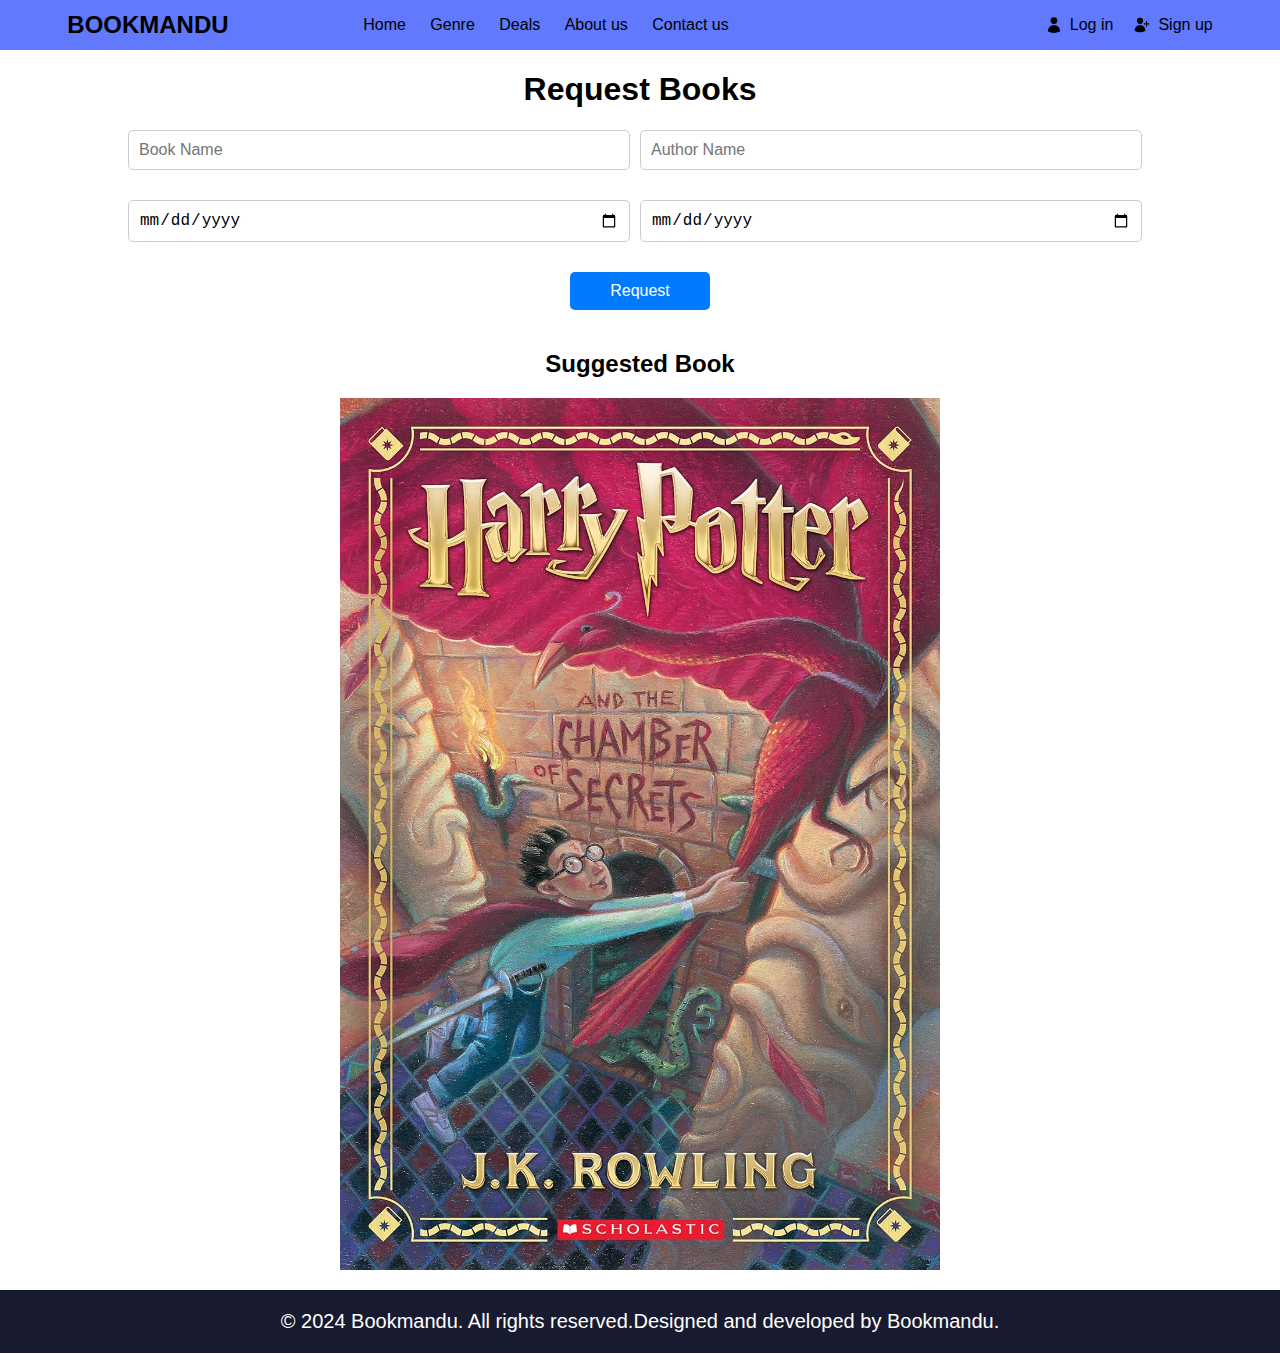
<file: pages/requestBook.html>
<!DOCTYPE html>
<html lang="en">
<head>
    <meta charset="UTF-8">
    <meta name="viewport" content="width=device-width, initial-scale=1.0">
    <title>Book Request Form</title>
    <link rel="stylesheet" type="text/css" href="../css/index.css" />
    <link rel="stylesheet" type="text/css" href="../css/nav.css" />
    <link rel="stylesheet" type="text/css" href="../css/footer.css" />
    <link rel="stylesheet" href="../css/requestBook.css">

</head>
<body>

    <nav class="navbar">
        <div class="navbar-container">
            <div id="navbar-logo">BOOKMANDU</div>
            <div class="navbar-links">
                <a href="../index.html" class="nav-link">Home</a>
                <a href="./genre.html" class="nav-link">Genre</a>
                <a href="./deals.html" class="nav-link">Deals</a>
                <a href="./aboutus.html" class="nav-link">About us</a>
                <a href="./contactUs.html" class="nav-link">Contact us</a>
            </div>
            <div class="navbar-auth">
                <a href="login.html" class="auth-link login-icon">Log in</a>
                <a href="register.html" class="auth-link signup-icon">Sign up</a>
            </div>
        </div>
    </nav>

    <div id="cotainerMain">
        <h1 class="textCenter">Request Books</h1>
        <form action="#" method="post">
            <div class="input-group">
                <input type="text" id="bookName" name="bookName" placeholder="Book Name">
                <input type="text" id="authorName" name="authorName" placeholder="Author Name">
            </div>
            <div class="input-group">
                <input type="date" id="requestDate" name="requestDate" placeholder="Request Date">
                <input type="date" id="returnDate" name="returnDate" placeholder="Return Date">
            </div>
            <div class="submit-button">
                <button type="submit">Request</button>
            </div>
        </form>

        <div class="suggestedBookSec">
            <h2 class="textCenter"> Suggested Book</h3>
            <img src="../assets/img/harry.jpg" alt="Suggested Book" class="responsive" width="600" height="400">
        </div>

    </div>

    <!-- footer -->
    <footer class="site-footer">
        <p>&copy; 2024 Bookmandu. All rights reserved. </p>
        <p>Designed and developed by Bookmandu.</p>
    </footer>

</body>
</html>
</file>
<file: css/index.css>
body,
html {
  margin: 0;
  padding: 0;
  font-family: Arial, sans-serif;
  overflow-x: hidden;
}

.trending-container {
  text-align: center;
  margin-top: 50px;
}
.trending-container p {
  font-size: 1.5rem;
  font-weight: bold;
}
.trending-container a {
  padding: 10px;
  background-color: #007bff;
  color: #fff;
  border: none;
  text-decoration: none;
}
/* banner css */
.banner {
  display: flex;
  justify-content: space-between;
  align-items: center;
  background-color: #007bff;
}

.banner-text {
  color: white;
  padding: 20px;
  width: 50%;
}

.banner-text h1 {
  margin: 0;
  font-size: 2em;
}

.banner-text p {
  font-size: 1em;
}

.buttons {
  margin-top: 20px;
}

.shop-button {
  background-color: white;
  color: #4caf50;
  border: none;
  padding: 10px 20px;
  margin-right: 10px;
  cursor: pointer;
  border-radius: 5px;
  text-decoration: none;
}

.shop-button:hover {
  background-color: #e7e7e7;
}

.banner-image {
  position: relative;
  width: 50%;
}

.banner-image img {
  max-width: 100%;
  height: auto;
}

.help-button {
  position: absolute;
  bottom: 10px;
  right: 10px;
  background-color: red;
  color: white;
  border: none;
  padding: 10px;
  cursor: pointer;
  border-radius: 50%;
}

.help-button:hover {
  background-color: darkred;
}

/* product grid css */

.product-grid {
  display: flex;
  flex-wrap: wrap;
  margin-top: 25px;
  padding: 10px;
  gap: 1rem;
  margin-left: 30px;
}

.product-card {
  /* width: calc(
    20% - 20px
  );  */
  margin: 10px;
  background-color: #fff;
  text-align: center;
  position: relative;
}

.product-image {
  width: 200px;
  height: 150px;
  background-color: #ccc;
}
.product-image img {
  width: 200px;
  height: 150px;
}
.book-name {
  font-size: 15px;
  font-weight: bold;
}
.book-price {
  font-size: 13px;
  font-weight: bold;
  color: grey;
}
.add-to-cart-btn {
  background-color: #007bff;
  color: white;
  border: none;
  padding: 10px 20px;
  cursor: pointer;
  display: inline-block;
  margin-top: 10px;
  width: calc(100% - 20px);
  border-radius: 10px;
  text-decoration: none;
}
.add-to-cart-btn:hover {
  background-color: #0056b3;
}
/* borrow area */
.borrow-container {
  background-color: #f4cccc;
  padding: 10px;
  display: flex;
  justify-content: space-around;
  align-items: center;
  height: 150px;
  margin: 25px;
  border: 1px solid black;
}
.container1 {
  display: flex;
  gap: 2rem;
  align-items: center;
}
.container2 {
  display: flex;
  gap: 2rem;
  align-items: center;
}
.container1 a {
  padding: 10px;
  background-color: blue;
  color: #fff;
  text-decoration: none;
  border: none;
  width: 150px;
  border-radius: 10px;
}
.container2 a {
  padding: 10px;
  text-decoration: none;
  background-color: blue;
  color: #fff;
  border: none;
  width: 150px;
  border-radius: 10px;
}

/* feedback */
.newsletter-container {
  background-color: #0073e6;
  color: white;
  display: flex;
  justify-content: space-between;
  padding: 20px;
  height: 350px;
  margin-bottom: 20px;
  margin-top: 10px;
}

.newsletter-content h2 {
  font-size: 2.5rem;
}

.newsletter-content p {
  font-size: 1rem;
}

.newsletter-content input[type="email"] {
  padding: 20px;
  margin: 22px 0;
  border: none;
  border-radius: 4px;
}

.newsletter-content button {
  margin-top: 1rem;
  padding: 10px 20px;
  background-color: #ffa500;
  color: white;
  border: none;
  border-radius: 4px;
  cursor: pointer;
}

.newsletter-content button:hover {
  background-color: #cc8400;
}

.trending-books {
  display: flex;
  overflow-x: auto;
}

.trending-books .book {
  margin: 0 10px;
}

.trending-books .book img {
  height: auto;
  width: 100%;
  max-width: 120px;
}

/* bestseller */
.authors-section {
  text-align: center;
  padding: 40px;
  background-color: #f9f9f9;

  margin-bottom: 5rem;
}

.authors-section h2 {
  margin-bottom: 5px;
  font-size: 2em;
}

.authors-section p {
  margin-bottom: 30px;
  color: #555;
}

.authors-container {
  display: flex;
  justify-content: center;
  align-items: center;
  gap: 20px;
}

.author-card {
  display: flex;
  flex-direction: column;
  align-items: center;
}

.author-image {
  border-radius: 50%;
  width: 100px;
  height: 100px;
  border: 3px solid #ddd;
  margin-bottom: 10px;
}

.author-name {
  font-size: 1em;
  color: #333;
}

.product-image img:hover {
  cursor: pointer;
}

/* Responsive considerations */
@media (max-width: 768px) {
  .authors-container {
    flex-direction: column;
  }
}

/* footer */
/* Media Queries */
@media (max-width: 1024px) {
  /* Adjust for tablets and below */
  .banner-text,
  .banner-image {
    width: 100%;
  }

  .banner {
    flex-direction: column;
  }
  .banner-text h1 {
    font-size: 1.5rem;
  }
  .banner {
    padding: 10px;
  }
  .product-grid {
    display: flex;
    flex-wrap: wrap;
    justify-content: center;
    margin-top: 25px;
    padding: 10px;
    gap: 1rem;
  }
  .borrow-container {
    background-color: #f4cccc;
    padding: 10px;
    display: flex;
    justify-content: space-around;
    align-items: center;
    margin: 25px;
    flex-direction: column;
    border: 1px solid black;
    height: auto;
  }
  .site-footer {
    display: flex;
    justify-content: center;
    align-items: center;
    background-color: #181b2f;
    height: auto;
    flex-direction: column;
  }
}
</file>
<file: css/aboutus.css>
* {
    margin: 0;
    padding: 0;
    box-sizing: border-box;
}

body {
    font-family: 'Arial', sans-serif;
    line-height: 1.6;
    background-color: #ffffff; 
    color: #333;
}
.top-topic{
    padding: 30px;
}
h1, h2 {
    text-align: center;
    margin-bottom: 20px;
}

p {
    margin: 10px 0;
    text-align: justify;
}


.service-container {
    display: flex;
    flex-wrap: wrap;
    justify-content: space-around;
    gap: 20px;
    padding: 25px;
}

.container, .buy-container, .request-container, .promote-container, .discover-container, .deals-container {
    background: #e7f3fe; 
    padding: 20px;
    border-radius: 5px;
    box-shadow: 0 5px 15px rgba(0,0,0,0.1);
    width: calc(33.333% - 40px);
    text-align: center;
}
/* changing colors of the icons */
.fa-cart-shopping, .fa-circle-plus, .fa-rectangle-ad, .fa-brands, .fa-tags {
    color: #4CAF50;
    margin-bottom: 10px;
}

/* Responsive css for mobile , tablet and desktop */
@media (max-width: 1024px) {
    .container, .buy-container, .request-container, .promote-container, .discover-container, .deals-container {
        width: calc(50% - 40px);
    }
}

@media (max-width: 768px) {
    .service-container {
        justify-content: center;
    }
}

@media (max-width: 600px) {
    .container, .buy-container, .request-container, .promote-container, .discover-container, .deals-container {
        width: 100%;
        max-width: 600px;
    }
}

@media (max-width: 480px) {
    body {
        padding: 10px;
    }

    h1, h2 {
        font-size: 1.5rem;
    }

    p, h4 {
        font-size: 0.875rem;
    }
}
</file>
<file: css/nav.css>
.navbar {
  background-color: #6079fd;
  overflow: hidden;
  height: 50px;
  display: flex;
  align-items: center;
  justify-content: space-between;
  padding: 0 10px;
}

.navbar-container {
  display: flex;
  justify-content: space-around;
  width: 100%;
  align-items: center;
}

#navbar-logo {
  font-size: 24px;
  font-weight: bold;
  color: black;
}
.navbar-links {
  flex-basis: 45%;
}
.navbar-links .nav-link,
.navbar-auth .auth-link {
  text-decoration: none;
  color: black;
  margin-left: 20px;
  font-size: 16px;
}

.navbar-auth {
  display: flex;
  align-items: center;
}

.auth-link {
  display: inline-flex;
  align-items: center;
  text-decoration: none;
  margin-left: 10px;
  background-repeat: no-repeat;
  background-position: left center;
  padding-left: 25px;
}

.auth-link:before {
  margin-right: 5px;
}

.signup-icon {
  background-image: url('data:image/svg+xml;utf8,<svg xmlns="http://www.w3.org/2000/svg" viewBox="0 0 24 24" fill="currentColor"><path d="M5.25 6.375a4.125 4.125 0 1 1 8.25 0 4.125 4.125 0 0 1-8.25 0ZM2.25 19.125a7.125 7.125 0 0 1 14.25 0v.003l-.001.119a.75.75 0 0 1-.363.63 13.067 13.067 0 0 1-6.761 1.873c-2.472 0-4.786-.684-6.76-1.873a.75.75 0 0 1-.364-.63l-.001-.122ZM18.75 7.5a.75.75 0 0 0-1.5 0v2.25H15a.75.75 0 0 0 0 1.5h2.25v2.25a.75.75 0 0 0 1.5 0v-2.25H21a.75.75 0 0 0 0-1.5h-2.25V7.5Z"/></svg>');
}

.login-icon {
  background-image: url('data:image/svg+xml;utf8,<svg xmlns="http://www.w3.org/2000/svg" viewBox="0 0 24 24" fill="currentColor"><path fill-rule="evenodd" d="M7.5 6a4.5 4.5 0 1 1 9 0 4.5 4.5 0 0 1-9 0ZM3.751 20.105a8.25 8.25 0 0 1 16.498 0 .75.75 0 0 1-.437.695A18.683 18.683 0 0 1 12 22.5c-2.786 0-5.433-.608-7.812-1.7a.75.75 0 0 1-.437-.695Z" clip-rule="evenodd"/></svg>');
}
.hamburger {
  display: none;
  font-size: 24px;
  cursor: pointer;
}
/* ... Existing Styles ... */

/* Small screen query */
@media (max-width: 768px) {
  .navbar-links,
  .navbar-auth {
    display: none;
    position: absolute;
    top: 50px;
    left: 0;
    right: 0;
    flex-direction: column;
    background-color: #ffffff;
    box-shadow: 0 8px 16px rgba(0, 0, 0, 0.1);
    z-index: 999;
  }

  .navbar-links.open,
  .navbar-auth.open {
    display: flex;
    padding-top: 15px;
  }

  .navbar-links .nav-link,
  .navbar-auth .auth-link {
    padding: 15px 20px;
    border-bottom: 1px solid #eaeaea;
    margin: 0;
    text-align: left;
    width: 100%;
    box-sizing: border-box;
  }

  .hamburger {
    display: block;
  }

  .navbar-container {
    justify-content: space-between;
  }

  .navbar-links .nav-link:last-child,
  .navbar-auth .auth-link:last-child {
    border-bottom: none;
  }
  .login-icon {
    background-image: url('data:image/svg+xml;utf8,<svg xmlns="http://www.w3.org/2000/svg" viewBox="0 0 24 24" fill="currentColor"><path fill-rule="evenodd" d="M7.5 6a4.5 4.5 0 1 1 9 0 4.5 4.5 0 0 1-9 0ZM3.751 20.105a8.25 8.25 0 0 1 16.498 0 .75.75 0 0 1-.437.695A18.683 18.683 0 0 1 12 22.5c-2.786 0-5.433-.608-7.812-1.7a.75.75 0 0 1-.437-.695Z" clip-rule="evenodd"/></svg>');
    display: none;
  }
  .signup-icon {
    background-image: url('data:image/svg+xml;utf8,<svg xmlns="http://www.w3.org/2000/svg" viewBox="0 0 24 24" fill="currentColor"><path d="M5.25 6.375a4.125 4.125 0 1 1 8.25 0 4.125 4.125 0 0 1-8.25 0ZM2.25 19.125a7.125 7.125 0 0 1 14.25 0v.003l-.001.119a.75.75 0 0 1-.363.63 13.067 13.067 0 0 1-6.761 1.873c-2.472 0-4.786-.684-6.76-1.873a.75.75 0 0 1-.364-.63l-.001-.122ZM18.75 7.5a.75.75 0 0 0-1.5 0v2.25H15a.75.75 0 0 0 0 1.5h2.25v2.25a.75.75 0 0 0 1.5 0v-2.25H21a.75.75 0 0 0 0-1.5h-2.25V7.5Z"/></svg>');
    display: none;
  }
}
</file>
<file: css/footer.css>
/* footer */
.site-footer {
  display: flex;
  justify-content: center;
  align-items: center;
  background-color: #181b2f;
  color: #ffffff;
}
.site-footer p {
  font-size: 20px;
  font-style: bold;
}
@media (max-width: 1024px) {
  .site-footer {
    display: flex;
    justify-content: center;
    align-items: center;
    background-color: #181b2f;
    height: auto;
    flex-direction: column;
  }
}
</file>
<file: css/addToCart.css>
body {
    font-family: Arial, sans-serif;
    margin: 0;
    padding: 0;
    background-color: #f8f9fa; /* Add a background color */
}

.container {
    display: flex;
    flex-wrap: wrap; /* Allow items to wrap to new line if needed */
    justify-content: center;
    align-items: flex-start;
    padding: 0% 5%;
    margin-bottom: 5%; 
}
.left-side {
    flex: 1;
    max-width: 400px; /* Limit image width */
    margin-right: 20px; /* Add space between image and details */
}
.left-side img {
    max-width: 100%;
    height: auto;
}
.right-side {
    flex: 1;
}
.book-details, .order-summary {
    border: 1px solid #ccc;
    padding: 10px;
    margin-bottom: 20px;
}
.proceed-checkout {
    text-align: center;
}
.proceed-checkout button {
    padding: 10px 20px;
    background-color: #007bff;
    color: #fff;
    border: none;
    cursor: pointer;
}
.proceed-checkout button:hover {
    background-color: #0056b3;
}
.textLeft {
    text-align: left;
    padding: 0% 5%; /* Adjust padding for better spacing */
    margin-top: 30px; /* Adjust margin for better spacing */
}
/* Responsive adjustments */
@media only screen and (max-width: 768px) {
    .container {
        flex-direction: column; /* Stack items vertically on small screens */
        align-items: center; /* Center items vertically */
    }
    .left-side {
        margin-right: 0; /* Remove margin on small screens */
        margin-bottom: 20px; /* Add space between image and details */
    }
}
</file>
<file: css/buyBook.css>
.buy-title {
  text-align: center;
  font-size: 20px;
  font-weight: bold;
}
.buy-subtitle {
  text-align: center;
  font-size: 24px;
  font-weight: bold;
  color: red;
}
</file>
<file: css/contact.css>
* {
  box-sizing: border-box;
  font-family: 'Lucida Sans', 'Lucida Sans Regular', 'Lucida Grande', 'Lucida Sans Unicode', Geneva, Verdana, sans-serif;
}

/* Create two equal columns that floats next to each other */
.column {
  float: left;
  width: 100%;
  padding: 10px;
  height: auto; 
}

/* Clear floats after the columns */
.row:after {
  content: "";
  display: table;
  clear: both;
  padding: 5px;
}

/* Contact CSS */

input[type=text],
input[type=email],
select,
textarea {
  width: 100%;
  padding: 12px;
  border: 1px solid #ccc;
  border-radius: 4px;
  box-sizing: border-box;
  margin-top: 6px;
  margin-bottom: 16px;
  resize: vertical;
}

input[type=submit] {
  background-color: #04AA6D;
  color: white;
  padding: 12px 20px;
  border: none;
  border-radius: 4px;
  cursor: pointer;
}

input[type=submit]:hover {
  background-color: #45a049;
}

.container {
  border-radius: 5px;
  background-color: #ffffff;
  padding: 20px;
}

.contactSmallElement {
  margin-bottom: 0px;
}

ul.no-bullets {
  list-style-type: none;
  margin: 0px;
  margin-left: 10px;
  padding: 0;
}

.no-bullets {
  list-style-type: none;
  padding: 0;
}

.no-bullets li {
  margin-bottom: 10px;
  font-family: Arial, sans-serif;
  font-size: 14px;
  display: flex;
  align-items: center;
}

.smallCSS {
  margin: 0px;
}

.mainContent {
  background-color: #E9F0F6;
}

/* Media Queries */
@media only screen and (min-width: 768px) {
  .column {
      width: 50%;
  }
}
</file>
<file: css/authentication.css>
body, html {
    margin: 0;
    height: 100%;
}

.authentication-container {
    display: flex;
    justify-content: center;
    align-items: center;
    height: 100%;
    background-image: url('../assets/img/books.jpg');
    background-size: cover; /* Set the background image to cover the entire container */
    background-position: center; /* Center the background image */
}

.authentication-box {
    width: 400px;
    padding: 40px; /* Add padding to the container */
    text-align: center;
    background-color: rgba(242, 242, 242, 0.7); 
}

#googleBtn {
    display: flex;
    margin-bottom: 20px;
    justify-content: center;
    align-items: center;
    padding: 12px 20px;
    font-size: 17px;
}

input[type="text"], input[type="password"] {
    width: 100%;
    padding: 12px 20px;
    margin: 8px 0;
    display: inline-block;
    border: 1px solid #ccc;
    box-sizing: border-box;
}

button {
    padding: 14px 20px;
    margin: 8px 0;
    border: none;
    cursor: pointer;
    width: 100%;
}

#submitButton, #registerButton {
    background-color: #2f7ef5;
    color: white;
}

#googleIcon {
    font-weight: bolder;
    font-size: 30px;
    color: #ebc351;
}
</file>
<file: css/deals.css>
.divContent {
    margin: 15px;
    display: flex;
    justify-content: space-between;
}

.leftDiv {
    background-color: #d9d9d9;
    flex-basis: calc(50% - 10px);
    justify-content: center;
    text-align: center;
    padding-top: 10px;
    padding-bottom: 10px;
}

.rightDiv {
    background-color: #eceff7;
    flex-basis: calc(50% - 10px);
    justify-content: center;
    text-align: center;
    padding-top: 10px;
    padding-bottom: 10px;
}

.dealsImage {
    width: 100%;
    height: auto;
}

.coupon {
    color: blue;
}

button {
    width: auto;
    border-radius: 5px;
    padding: 10px;
    cursor: pointer;
    color: #ffffff;
}

#copyCouponBtn {
    background-color: #116af0;
}

#discountDealsBtn {
    background-color: #968787;
}
</file>
<file: css/details.css>
.container {
    display: flex;
    width: 80%;
    margin: 0 auto;
    padding: 20px;
}

.book-image-section {
    flex: 0 0 30%;
    padding: 10px;
    height: 300px;
    width: 160px;
}

.book-details-section {
    flex: 1 1 auto;
    padding: 10px;
}

.book-info-section {
    flex-basis: calc(100% - 40px);
}

.bookSmallImage {
    width: 80%;
    height: 100%;
}

.book-details-section h2 {
    margin-top: 0;
}

.info-row {
    display: flex;
    flex-wrap: wrap;
    margin-bottom: 10px;
}

.info-row p {
    margin: 5px;
    color: blue;
}

.info-row span {
    color: black;
}

.otherInfoRow {
    display: flex;
    flex-wrap: wrap;
    margin-bottom: 10px;
    gap: 40px;
}

.reviews-section {
    padding: 20px;
    width: 100%;
    background-color: bisque;
}

@media screen and (max-width: 480px) {
    .bookSmallImage {
        width: auto;
        height: 100%;
    }
    .container {
        flex-wrap: wrap;
    }
}
</file>
<file: css/genre.css>
.page-title {
  text-align: center;
  font-size: 20px;
  font-weight: bold;
}

.genre-container {
  display: flex;
  gap: 1.5rem;
  flex-wrap: wrap;
  align-items: flex-start;
  margin-left: 55px;
}

.genre-card {
  background-color: #fff;
  text-align: center;
  position: relative;
}

.genre-image {
  width: 150px;
  height: 150px;
  background-color: #ccc;
}
.genre-image img {
  width: 150px;
  height: 150px;
}
.genre-name {
  font-size: 15px;
  font-weight: bold;
}
</file>
<file: css/ranking.css>
body {
    font-family: Arial, sans-serif;
    background-color: #f9f9f9; 
    margin: 0;
    padding: 0;
    color: #333;
  }
  
  .ranking-container {
    padding: 20px;
    text-align: center;
  }
  
  table {
    width: 100%;
    border-collapse: collapse;
    table-layout: fixed;
    margin: 20px auto;
  }
  
  th, td {
    padding: 10px;
    border: 1px solid #ddd;
    text-align: left;
  }
  
  th {
    background-color: #4CAF50;
    color: white;
  }
  
  tr:nth-child(even) {
    background-color: #f2f2f2;
  }
  
  /* Responsive Table */
  @media screen and (max-width: 768px) {
    th, td {
      display: block;
      text-align: center;
    }
  
    td {
      padding: 10px;
      border-bottom: 1px solid #ddd;
    }
  
    td::before {
      content: attr(data-label);
      font-weight: bold;
      display: block;
      text-align: center;
    }
  }
  
  @media screen and (max-width: 480px) {
    td, th {
      padding: 8px;
    }
  }
</file>
<file: css/requestBook.css>
#cotainerMain {
    margin-left: 10%;
    margin-right: 10%;
    margin-top: 20px;
}

.input-group {
    display: flex;
    flex-wrap: wrap; /* Allow input fields to wrap to the next line */
    align-items: center;
    margin-bottom: 20px;
}

.input-group input {
    flex: 1;
    padding: 10px;
    border: 1px solid #ccc;
    border-radius: 5px;
    margin-right: 10px;
    margin-bottom: 10px; /* Add margin bottom to create space between input fields */
    font-size: 16px;
    box-sizing: border-box;
}

.submit-button {
    text-align: center;
    margin-top: 20px; /* Add margin top to create space between input fields and button */
}

.submit-button button {
    padding: 10px 40px;
    font-size: 16px;
    border: none;
    border-radius: 5px;
    background-color: #007bff;
    color: white;
    cursor: pointer;
    transition: background-color 0.3s ease;
}

.submit-button button:hover {
    background-color: #0056b3;
}

.textCenter {
    text-align: center;
}

.suggestedBookSec {
    margin-top: 20px;
    display: flex;
    justify-content: center;
    flex-direction: column;
    align-items: center;
}

.responsive {
    height: auto; /* Change height to auto to maintain aspect ratio */
    max-width: 100%; /* Ensure image doesn't overflow its container */
    margin-bottom: 20px;
}
</file>
